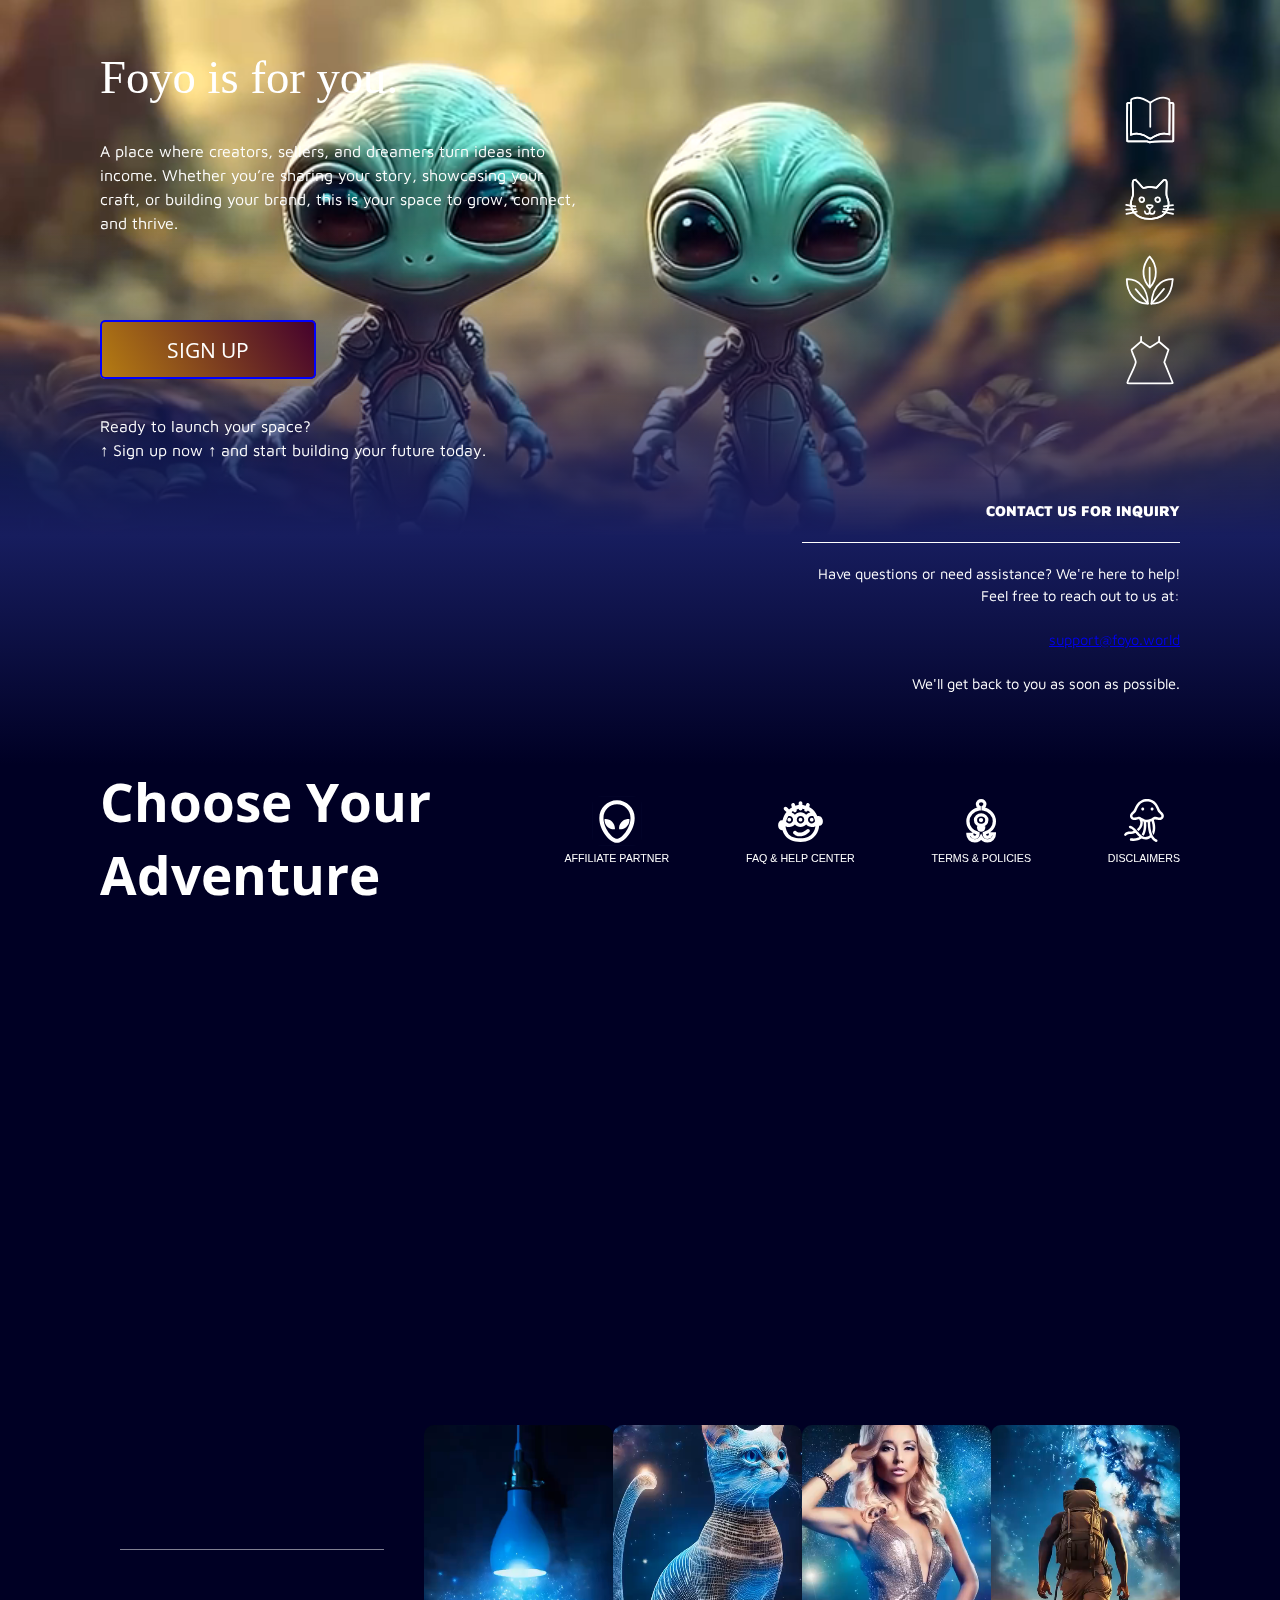
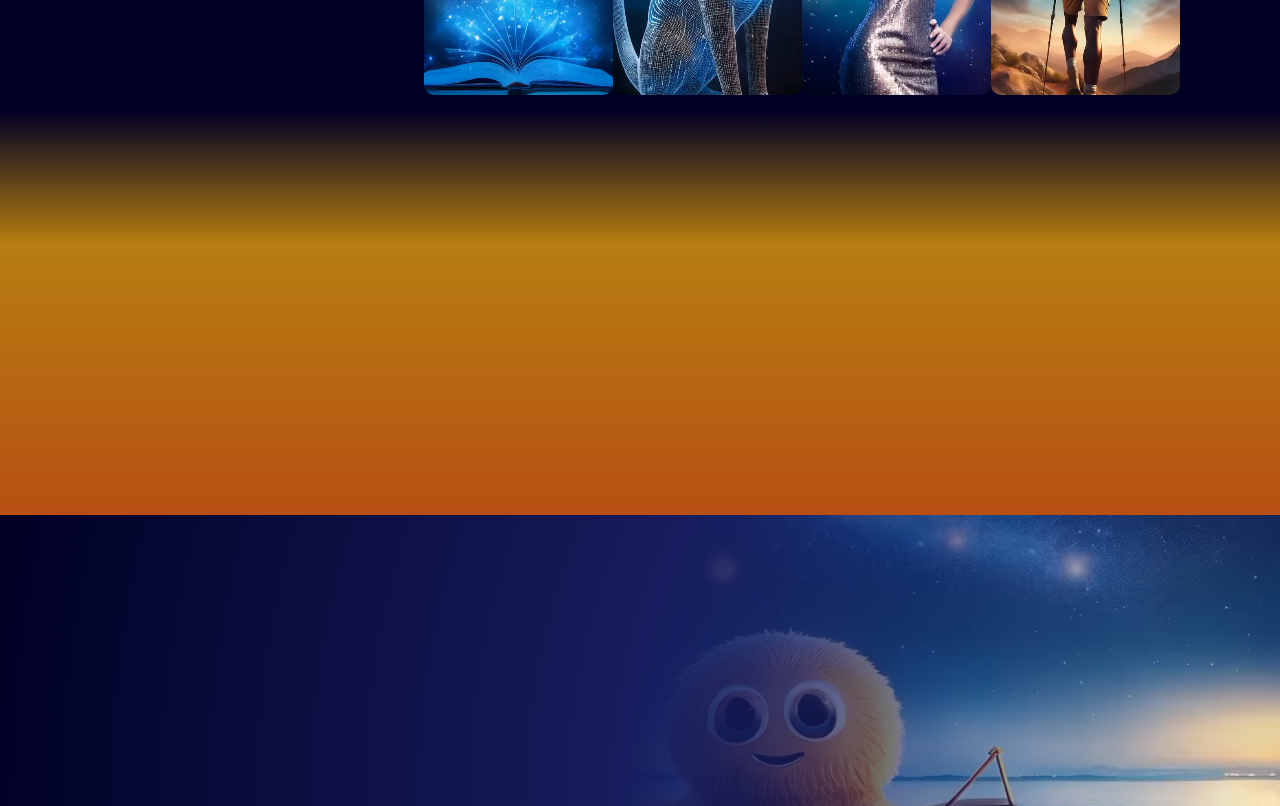
<file: index.html>
<!DOCTYPE html>
<html lang="en-US">
    <head>
        <meta charset="UTF-8">
        <meta name="viewport" content="width=device-width, initial-scale=1.0">
        <title>Foyo World - Empowering Entrepreneurs</title>
        <link rel="icon" type="image/x-icon" href="icons/favicon.ico">
        <meta name="description" content="Foyo World is a digital marketplace and creative ecosystem empowering entrepreneurs to turn ideas into income.">
        <meta name="keywords" content="Foyo, digital marketplace, entrepreneurs, creative ecosystem, affiliate program, niche marketplaces">
        <meta name="author" content="HERA">
        <meta property="og:title" content="Foyo World - Empowering Entrepreneurs">
        <meta property="og:description" content="A vibrant hub for creators, sellers, and dreamers to grow, connect, and thrive.">
        <meta property="og:image" content="media/default-preview.jpg">
        <meta property="og:url" content="https://foyo.world">
        <meta name="twitter:card" content="summary_large_image">
        <meta name="twitter:title" content="Foyo World - Empowering Entrepreneurs">
        <meta name="twitter:description" content="Join Foyo World to turn your ideas into income.">
        <meta name="twitter:image" content="media/default-preview.jpg">
<!-- styles -->
        <link rel="stylesheet" href="styles/index.css">
        <link rel="stylesheet" href="styles/index-small.css">
        <link rel="stylesheet" href="styles/index-medium.css">
        <link rel="stylesheet" href="styles/slide.css">
        <link rel="stylesheet" href="styles/footer.css">
        <link rel="stylesheet" href="styles/signup.css">
<!-- google fonts -->
        <link rel="preconnect" href="https://fonts.googleapis.com">
        <link rel="preconnect" href="https://fonts.gstatic.com" crossorigin>
        <link href="https://fonts.googleapis.com/css2?family=Arimo:ital,wght@0,400..700;1,400..700&family=Maven+Pro:wght@400..900&family=Open+Sans:ital,wght@0,300..800;1,300..800&family=Tinos:ital,wght@0,400;0,700;1,400;1,700&display=swap" rel="stylesheet">
    </head>
    <body>
        <div id="page-transition"></div> 
        <header class="section-1">
            <video class="header-video" autoplay muted loop playsinline preload="metadata">
                <source src="media/alliens.mp4" type="video/mp4">
                Your browser does not support the video tag.
            </video>
            <section class="brand">
                <h1><a href="index.html" class="page-link" target="_self"  rel="noopener noreferrer">foyo.world</a></h1>
                <h2>Foyo is for you.</h2>
                <p>A place where creators, sellers, and dreamers turn ideas into income. Whether you’re sharing your story, showcasing your craft, or building your brand, this is your space to grow, connect, and thrive.
                </p>
                <button class="signup" id="signup-button" aria-label="Sign up for Foyo World">
                    SIGN UP
                </button>
                <p>Ready to launch your space?
                <br><span id="bold">↑ Sign up now ↑</span> and start building your future today.
                </p>
            </section>
            <section class="social-ico">
                <a href="foyobook.html" class="page-link" target="_self" rel="noopener noreferrer"><img src="icons/book.svg" alt="foyobook" loading="lazy"></a>
                <a href="foyopet.html" class="page-link" target="_self" rel="noopener noreferrer"><img src="icons/pet.svg" alt="foyopet" loading="lazy"></a>
                <a href="foyowellness.html" class="page-link" target="_self" rel="noopener noreferrer"><img src="icons/wellness.svg" alt="foyowellness" loading="lazy"></a>
                <a href="foyostyle.html" class="page-link" target="_self" rel="noopener noreferrer"><img src="icons/style.svg" alt="style" loading="lazy"></a>
                <p class="contact">CONTACT US FOR INQUIRY</p>
                <p class="email-info">Have questions or need assistance? We're here to help! Feel free to reach out to us at:<br><br>
                <a href="mailto:support@foyo.world">support@foyo.world</a><br><br>
                We'll get back to you as soon as possible.
                </p>
            </section>
        </header>
        <main class="section-2">
            <section class="linksection">   
                <section class="links">
                    <h3>Choose Your<br>Adventure</h3>
                    <p>A vibrant digital hub where creativity meets commerce — empowering entrepreneurs to turn ideas into impact.</p>
                </section>
                <section class="sublinks">
                    <button class="accordion-trigger" data-content="AFFILIATE PARTNERS<br><br>
                        FOYOPET<br>
                        FoyoPet is a dedicated marketplace for pet enthusiasts, offering a curated selection of products designed to enhance the lives of pets and their owners. From toys and grooming tools to lifestyle accessories, FoyoPet provides high-quality essentials for every stage of pet care. As an affiliate partner, you can earn commissions by promoting these thoughtfully selected products.
                        <br><br>
                        Beyond the marketplace, FoyoPet features educational blogs, wellness tips, and heartfelt stories about the bond between pets and their owners. Join a community that values the joy and companionship pets bring to our lives.
                        <br><br>
                        FOYOBOOK<br>
                        FoyoBook is a digital platform for readers, writers, and literary advocates. It offers a space to discover books, share reviews, and support aspiring authors. The affiliate program allows you to earn income by promoting digital books, writing tools, and author resources.
                        <br><br>
                        The platform highlights diverse genres, self-publishing guides, and community-driven book reviews. Whether you're a reader or a writer, FoyoBook empowers you to connect with a passionate literary community.
                        <br><br>
                        FOYOSTYLE<br>
                        FoyoStyle is a hub for beauty, fashion, and self-expression. It connects creators and trendsetters with unique fashion vendors, clean beauty products, and personal care tools. As an affiliate partner, you can promote these products while inspiring confidence and individuality.
                        <br><br>
                        The FoyoStyle blog offers insights into sustainable beauty, fashion trends, and self-care practices. Whether you're a beauty influencer or a fashion enthusiast, FoyoStyle helps you turn your passion into a meaningful venture.
                        <br><br>
                        FOYOWELLNESS<br>
                        FoyoWellness is a comprehensive platform for holistic health and well-being. It offers tools and resources for physical fitness, mental clarity, and emotional resilience. Affiliates can promote high-quality wellness products and earn commissions while supporting a balanced lifestyle.
                        <br><br>
                        The platform features blogs on fitness routines, wellness journeys, and recovery tips. FoyoWellness fosters a community dedicated to intentional living and long-term vitality.
                    "><img src="icons/alien1.svg"  id="accordicon" alt="partner">AFFILIATE PARTNER
                    </button>
                    <button class="accordion-trigger" data-content="FAQ AND HELP CENTER<br><br>
                        GENERAL QUESTIONS<br>
                        What is Foyo.world?<br>
                        Foyo is a creator-powered ecosystem designed for niche marketplaces, affiliate links, lifestyle brands, and exclusive content subscriptions. It provides tools and resources for entrepreneurs and creators to monetize their passions.
                        <br><br>
                        Who is Foyo for?<br>
                        Foyo is for entrepreneurs, creators, digital sellers, writers, affiliates, and anyone looking to build a brand online.
                        <br><br>
                        Is Foyo free to use?<br>
                        Accessing Foyo is free, but certain features and tools may involve fees or revenue sharing.
                        <br><br>
                        VENDORS & CREATORS<br>
                        How do I become a Foyo Vendor?<br>
                        Complete the Vendor Sign-Up form to gain access to a customizable storefront or content page.
                        <br><br>
                        Can I sell both physical and digital products?<br>
                        Yes, Foyo supports both types of products, from ebooks to physical merchandise.
                        <br><br>
                        AFFILIATE PARTNERS<br>
                        How do I join the affiliate program?<br>
                        Apply through the Affiliate Partner Info page to receive custom links and marketing tools.
                        <br><br>
                        Where can I track my affiliate earnings?<br>
                        Use the affiliate dashboard to monitor clicks, conversions, and payouts.
                        <br><br>
                        SITE NAVIGATION<br>
                        What is the difference between FoyoBook, FoyoStyle, etc.?<br>
                        Each section represents a niche within the Foyo ecosystem:
                        <br>
                        - FoyoPet: Pet products and wellness<br>
                        - FoyoBook: Digital bookstore and author tools<br>
                        - FoyoStyle: Beauty and fashion<br>
                        - FoyoWellness: Health and fitness<br>
                        <br>
                        SECURITY & PRIVACY<br>
                        How is my data protected?<br>
                        Foyo uses standard encryption and adheres to strict privacy policies. Your data is never sold to third parties.
                        <br><br>
                        Can I delete my account or data?<br>
                        Yes, submit a request via Contact Support, and it will be processed within 3–5 business days.
                        <br><br>
                        NEED HELP?<br>
                        For technical issues, refer to the Troubleshooting Guides or submit a support ticket.
                        <br><br>
                        How fast is support response time?<br>
                        Support aims to respond within 24–48 hours on weekdays.
                        <br><br>
                        For further assistance, contact support@foyo.world.">
                        <img src="icons/alien2.svg"  id="accordicon" alt="faq">FAQ & HELP CENTER
                    </button>
                    <button class="accordion-trigger" data-content="TERMS & POLICIES<br><br>
                        Welcome to FOYO! By using our platform, you agree to comply with the following terms and policies:
                        <br><br>
                        1. ACCEPTANCE OF TERMS<br>
                        Users must be at least 18 years old or have legal guardian consent. By accessing FOYO, you accept these terms in full.
                        <br><br>
                        2. CONTENT USAGE<br>
                        All content is owned or licensed by FOYO and protected by intellectual property laws. Unauthorized use or redistribution is prohibited.
                        <br><br>
                        3. USER INTERACTION<br>
                        Users must engage respectfully and avoid harmful or misleading content. FOYO reserves the right to moderate or remove content that violates community standards.
                        <br><br>
                        4. AFFILIATE DISCLOSURE<br>
                        Some links on the platform are affiliate links, which may generate commissions for FOYO at no additional cost to users.
                        <br><br>
                        5. PRIVACY POLICY<br>
                        FOYO is committed to safeguarding user data. For details, refer to the Privacy Policy available on the platform.
                        <br><br>
                        6. CHANGES TO TERMS<br>
                        FOYO may update these terms without prior notice. Continued use of the platform implies acceptance of the updated terms.
                        <br><br>
                        For questions, contact support@foyo.world.">
                        <img src="icons/alien4.svg"  id="accordicon" alt="terms">TERMS & POLICIES
                    </button>
                    <button class="accordion-trigger" data-content="DISCLAIMER<br><br>
                        By accessing Foyo.world, you agree to the following disclaimers:
                        <br><br>
                        1. GENERAL INFORMATION<br>
                        Content on this platform is for informational and commercial purposes only. FOYO does not guarantee the accuracy or reliability of third-party content.
                        <br><br>
                        2. AFFILIATE DISCLOSURE<br>
                        Some content contains affiliate links, which may generate commissions for FOYO. FOYO is not responsible for external sites or products.
                        <br><br>
                        3. VENDOR & CREATOR CONTENT<br>
                        Vendors and creators are responsible for their own content. FOYO is not liable for inaccuracies or claims made by individual users.
                        <br><br>
                        4. NO PROFESSIONAL ADVICE<br>
                        Content on the platform is not a substitute for professional advice. Users should consult qualified professionals for specific needs.
                        <br><br>
                        5. LIMITATION OF LIABILITY<br>
                        FOYO is not liable for damages resulting from the use of the platform or reliance on its content.
                        <br><br>
                        6. EXTERNAL LINKS<br>
                        FOYO is not responsible for the content or availability of third-party websites linked on the platform.
                        <br><br>
                        For inquiries, contact support@foyo.world.">
                        <img src="icons/alien5.svg"  id="accordicon" alt="disclaimer">DISCLAIMERS
                    </button>
                </section>
            </section>
            <section class="slider">
                <div class="slider-text">
                    <h3 id="slider-title">Foyo World</h3>
                    <hr>
                    <p id="slider-description">Discover the best opportunities for creators and entrepreneurs.</p>
                    <a id="slider-link" href="index.html"  class="page-link" target="_self" rel="noopener noreferrer" class="learn-more-button" aria-label="Learn more about Foyo World">Learn More</a>
                </div>
                <div class="slider-videos">
                    <div class="video-item" data-title="FOYOBOOK" data-description="Explore FoyoBook — a space for readers and writers. Discover authors and learn how to publish and sell your books!" data-link="foyobook.html">
                        <video muted loop playsinline preload="metadata" loading="lazy" aria-label="FoyoBook video">
                            <source src="media/books.mp4" type="video/mp4">
                            Your browser does not support the video tag.
                        </video>
                    </div>
                    <div class="video-item active" data-title="FOYOPET" data-description="Discover FoyoPet — a heartfelt marketplace for pet lovers offering great handpicked products and opportunities." data-link="foyopet.html">
                        <video muted loop playsinline preload="metadata" loading="lazy" aria-label="FoyoPet video">
                            <source src="media/pets.mp4" type="video/mp4">
                            Your browser does not support the video tag.
                        </video>
                    </div>
                    <div class="video-item" data-title="FOYOSTYLE" data-description="Visit FoyoStyle — your destination for fashion and personal care tips with curated products and affiliate options." data-link="foyostyle.html">
                        <video muted loop playsinline preload="metadata" loading="lazy" aria-label="FoyoStyle video">
                            <source src="media/style.mp4" type="video/mp4">
                            Your browser does not support the video tag.
                        </video>
                    </div>
                    <div class="video-item" data-title="FOYOWELLNESS" data-description="Explore FoyoWellness — the right place for balanced living with fitness tools, wellness tips, and affiliate opportunities." data-link="foyowellness.html">
                        <video muted loop playsinline preload="metadata" loading="lazy" aria-label="FoyoWellness video">
                            <source src="media/wellness.mp4" type="video/mp4">
                            Your browser does not support the video tag.
                        </video>
                    </div>
                </div>
            </section>

        </main>
        <!-- Add overlay div for background -->
        <div id="overlay" class="hidden"></div>

        <!-- Ensure overlay is placed before the footer -->
        <footer class="section-3">
            <video class="footer-video" autoplay muted loop playsinline preload="metadata">
                <source src="media/monster.mp4" type="video/mp4">
                Your browser does not support the video tag.
            </video>

            <section class="footer-links">
                <div class="accordion-content">
                    <p id="accordion-text"></p>
                </div>
                <ul>
                    <li>
                        <button class="accordion" data-content="AFFILIATE PARTNERS<br><br>
                            FOYOPET<br>
                            FoyoPet is a dedicated marketplace for pet enthusiasts, offering a curated selection of products designed to enhance the lives of pets and their owners. From toys and grooming tools to lifestyle accessories, FoyoPet provides high-quality essentials for every stage of pet care. As an affiliate partner, you can earn commissions by promoting these thoughtfully selected products.
                            <br><br>
                            Beyond the marketplace, FoyoPet features educational blogs, wellness tips, and heartfelt stories about the bond between pets and their owners. Join a community that values the joy and companionship pets bring to our lives.
                            <br><br>
                            FOYOBOOK<br>
                            FoyoBook is a digital platform for readers, writers, and literary advocates. It offers a space to discover books, share reviews, and support aspiring authors. The affiliate program allows you to earn income by promoting digital books, writing tools, and author resources.
                            <br><br>
                            The platform highlights diverse genres, self-publishing guides, and community-driven book reviews. Whether you're a reader or a writer, FoyoBook empowers you to connect with a passionate literary community.
                            <br><br>
                            FOYOSTYLE<br>
                            FoyoStyle is a hub for beauty, fashion, and self-expression. It connects creators and trendsetters with unique fashion vendors, clean beauty products, and personal care tools. As an affiliate partner, you can promote these products while inspiring confidence and individuality.
                            <br><br>
                            The FoyoStyle blog offers insights into sustainable beauty, fashion trends, and self-care practices. Whether you're a beauty influencer or a fashion enthusiast, FoyoStyle helps you turn your passion into a meaningful venture.
                            <br><br>
                            FOYOWELLNESS<br>
                            FoyoWellness is a comprehensive platform for holistic health and well-being. It offers tools and resources for physical fitness, mental clarity, and emotional resilience. Affiliates can promote high-quality wellness products and earn commissions while supporting a balanced lifestyle.
                            <br><br>
                            The platform features blogs on fitness routines, wellness journeys, and recovery tips. FoyoWellness fosters a community dedicated to intentional living and long-term vitality.
                        ">
                            AFFILIATE PARTNER
                        </button>
                    </li>
                    <li>
                        <button class="accordion" data-content="FAQ AND HELP CENTER<br><br>
                        GENERAL QUESTIONS<br>
                        What is Foyo.world?<br>
                        Foyo is a creator-powered ecosystem designed for niche marketplaces, affiliate links, lifestyle brands, and exclusive content subscriptions. It provides tools and resources for entrepreneurs and creators to monetize their passions.
                        <br><br>
                        Who is Foyo for?<br>
                        Foyo is for entrepreneurs, creators, digital sellers, writers, affiliates, and anyone looking to build a brand online.
                        <br><br>
                        Is Foyo free to use?<br>
                        Accessing Foyo is free, but certain features and tools may involve fees or revenue sharing.
                        <br><br>
                        VENDORS & CREATORS<br>
                        How do I become a Foyo Vendor?<br>
                        Complete the Vendor Sign-Up form to gain access to a customizable storefront or content page.
                        <br><br>
                        Can I sell both physical and digital products?<br>
                        Yes, Foyo supports both types of products, from ebooks to physical merchandise.
                        <br><br>
                        AFFILIATE PARTNERS<br>
                        How do I join the affiliate program?<br>
                        Apply through the Affiliate Partner Info page to receive custom links and marketing tools.
                        <br><br>
                        Where can I track my affiliate earnings?<br>
                        Use the affiliate dashboard to monitor clicks, conversions, and payouts.
                        <br><br>
                        SITE NAVIGATION<br>
                        What is the difference between FoyoBook, FoyoStyle, etc.?<br>
                        Each section represents a niche within the Foyo ecosystem:
                        <br>
                        - FoyoPet: Pet products and wellness<br>
                        - FoyoBook: Digital bookstore and author tools<br>
                        - FoyoStyle: Beauty and fashion<br>
                        - FoyoWellness: Health and fitness<br>
                        <br>
                        SECURITY & PRIVACY<br>
                        How is my data protected?<br>
                        Foyo uses standard encryption and adheres to strict privacy policies. Your data is never sold to third parties.
                        <br><br>
                        Can I delete my account or data?<br>
                        Yes, submit a request via Contact Support, and it will be processed within 3–5 business days.
                        <br><br>
                        NEED HELP?<br>
                        For technical issues, refer to the Troubleshooting Guides or submit a support ticket.
                        <br><br>
                        How fast is support response time?<br>
                        Support aims to respond within 24–48 hours on weekdays.
                        <br><br>
                        For further assistance, contact support@foyo.world.
                        ">
                            FAQ & HELP CENTER
                        </button>
                    </li>
                    <li>
                        <button class="accordion" data-content="TERMS & POLICIES<br><br>
                        Welcome to FOYO! By using our platform, you agree to comply with the following terms and policies:
                        <br><br>
                        1. ACCEPTANCE OF TERMS<br>
                        Users must be at least 18 years old or have legal guardian consent. By accessing FOYO, you accept these terms in full.
                        <br><br>
                        2. CONTENT USAGE<br>
                        All content is owned or licensed by FOYO and protected by intellectual property laws. Unauthorized use or redistribution is prohibited.
                        <br><br>
                        3. USER INTERACTION<br>
                        Users must engage respectfully and avoid harmful or misleading content. FOYO reserves the right to moderate or remove content that violates community standards.
                        <br><br>
                        4. AFFILIATE DISCLOSURE<br>
                        Some links on the platform are affiliate links, which may generate commissions for FOYO at no additional cost to users.
                        <br><br>
                        5. PRIVACY POLICY<br>
                        FOYO is committed to safeguarding user data. For details, refer to the Privacy Policy available on the platform.
                        <br><br>
                        6. CHANGES TO TERMS<br>
                        FOYO may update these terms without prior notice. Continued use of the platform implies acceptance of the updated terms.
                        <br><br>
                        For questions, contact support@foyo.world.
                        ">
                            TERMS & POLICIES
                        </button>
                    </li>
                    <li>
                        <button class="accordion" data-content="DISCLAIMER<br><br>
                        By accessing Foyo.world, you agree to the following disclaimers:
                        <br><br>
                        1. GENERAL INFORMATION<br>
                        Content on this platform is for informational and commercial purposes only. FOYO does not guarantee the accuracy or reliability of third-party content.
                        <br><br>
                        2. AFFILIATE DISCLOSURE<br>
                        Some content contains affiliate links, which may generate commissions for FOYO. FOYO is not responsible for external sites or products.
                        <br><br>
                        3. VENDOR & CREATOR CONTENT<br>
                        Vendors and creators are responsible for their own content. FOYO is not liable for inaccuracies or claims made by individual users.
                        <br><br>
                        4. NO PROFESSIONAL ADVICE<br>
                        Content on the platform is not a substitute for professional advice. Users should consult qualified professionals for specific needs.
                        <br><br>
                        5. LIMITATION OF LIABILITY<br>
                        FOYO is not liable for damages resulting from the use of the platform or reliance on its content.
                        <br><br>
                        6. EXTERNAL LINKS<br>
                        FOYO is not responsible for the content or availability of third-party websites linked on the platform.
                        <br><br>
                        For inquiries, contact support@foyo.world.
                        ">
                            DISCLAIMERS
                        </button>
                    </li>
                </ul>
            </section>
            <section class="brand-footer">
                <h1><a href="index.html" class="page-link" target="_self"  rel="noopener noreferrer">foyo.world</a></h1>
                <p>COPYRIGHT &copy;<span id="currentyear"></span> FOYO WORLD</p>
            </section>
            <div id="signup-dialog" class="dialog hidden">
                <button id="close-dialog">X</button>
                <form
                    action="https://formspree.io/f/mgvkydww" method="POST" id="signup-form">
                    <h2>Sign Up</h2>
                    <label for="first-name">First Name:</label>
                    <input type="text" id="first-name" name="first-name" required>
                    <label for="last-name">Last Name:</label>
                    <input type="text" id="last-name" name="last-name" required>
                    <label for="email">Email Address:</label>
                    <input type="email" id="email" name="email" required>
                    <button type="submit">Submit</button>
                </form>
                <div id="thank-you-message" class="hidden">
                    <p>Thank you for signing up!</p>
                </div>
            </div>
        </footer>
        <script type="application/ld+json">
        {
            "@context": "https://schema.org",
            "@type": "Organization",
            "name": "Foyo World",
            "url": "https://foyo.world",
            "logo": "icons/favicon.ico",
            "sameAs": [
                "https://www.facebook.com/foyoworld",
                "https://www.twitter.com/foyoworld",
                "https://www.instagram.com/foyoworld"
            ],
            "description": "Foyo World is a digital marketplace empowering entrepreneurs to turn ideas into income."
        }
        </script>
        <script src="scripts/index.js" defer></script>
        <script src="scripts/slider.js" defer></script>
        <script src="scripts/footer.js" defer></script>
        <script src="scripts/lazyload.js" defer></script>
        <script src="scripts/signup.js" defer></script>
        <script src="scripts/cursor.js" defer></script>
    </body>
</html>
</file>
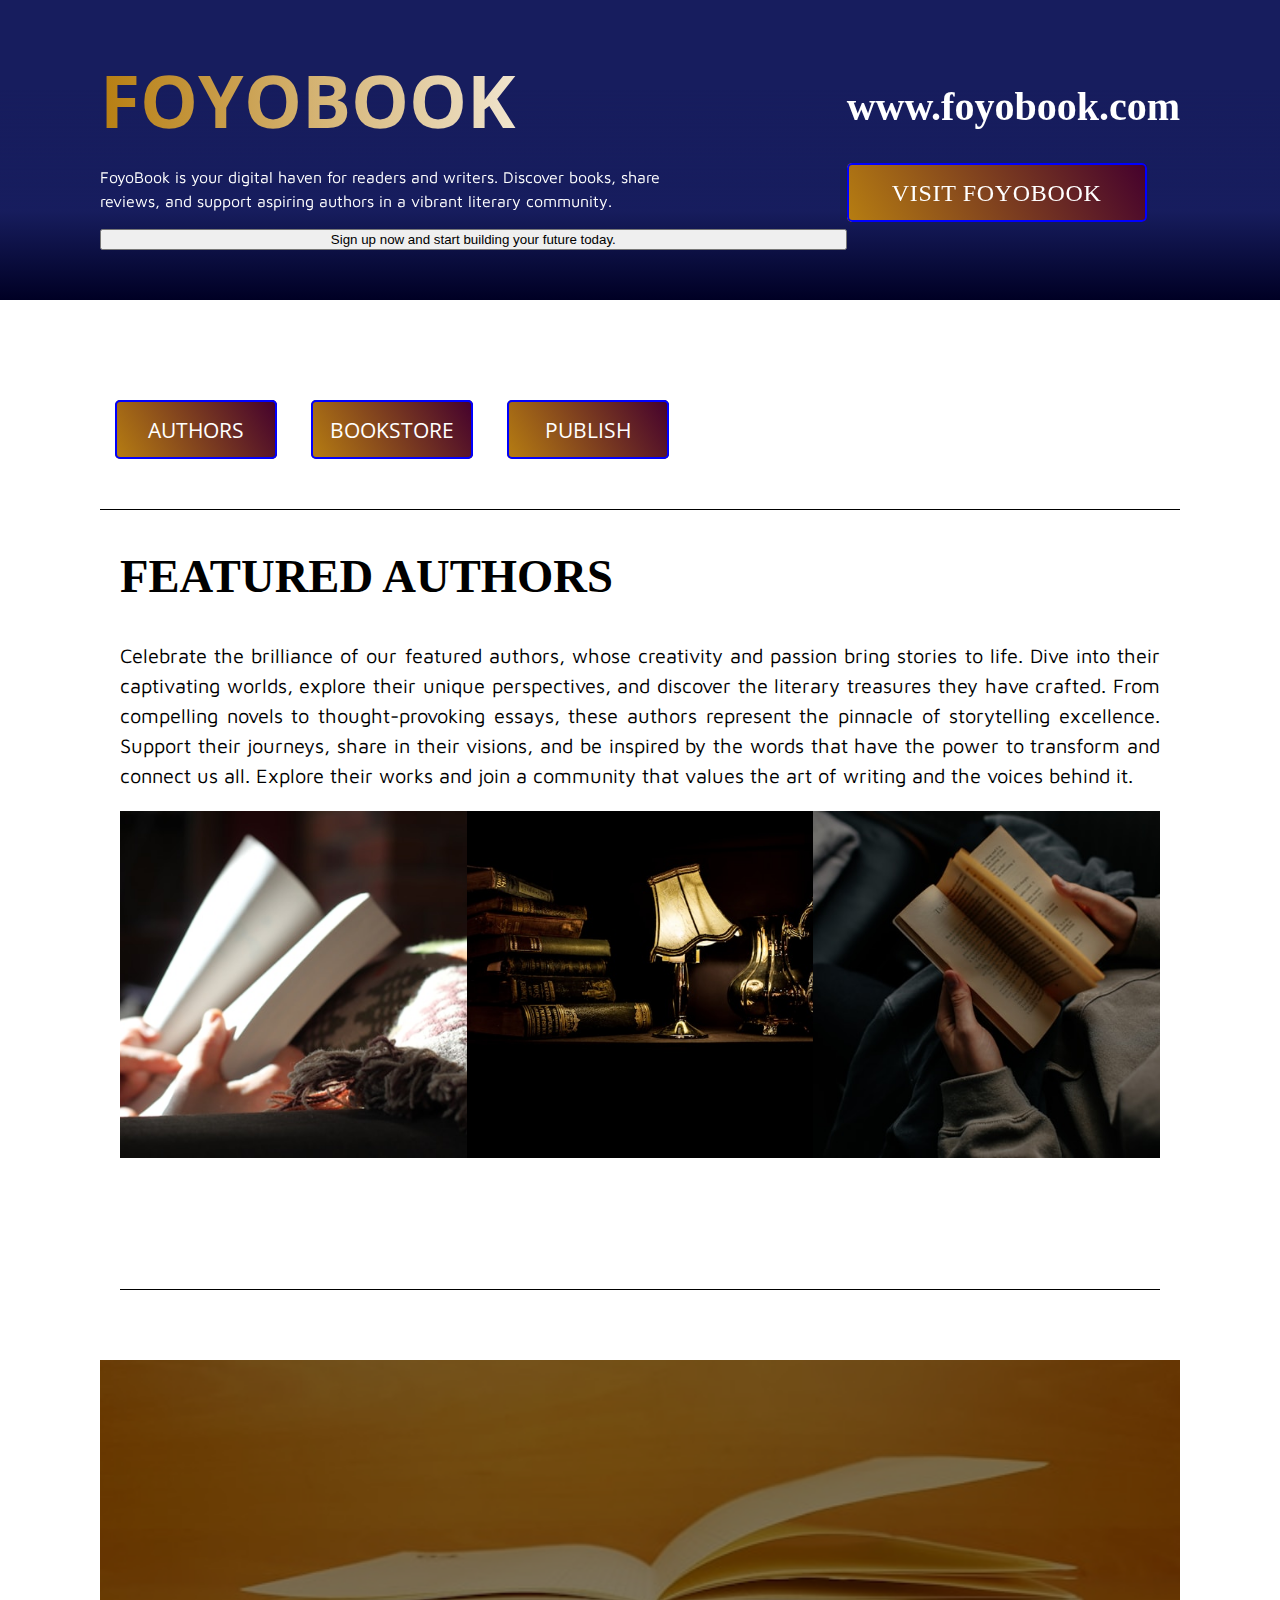
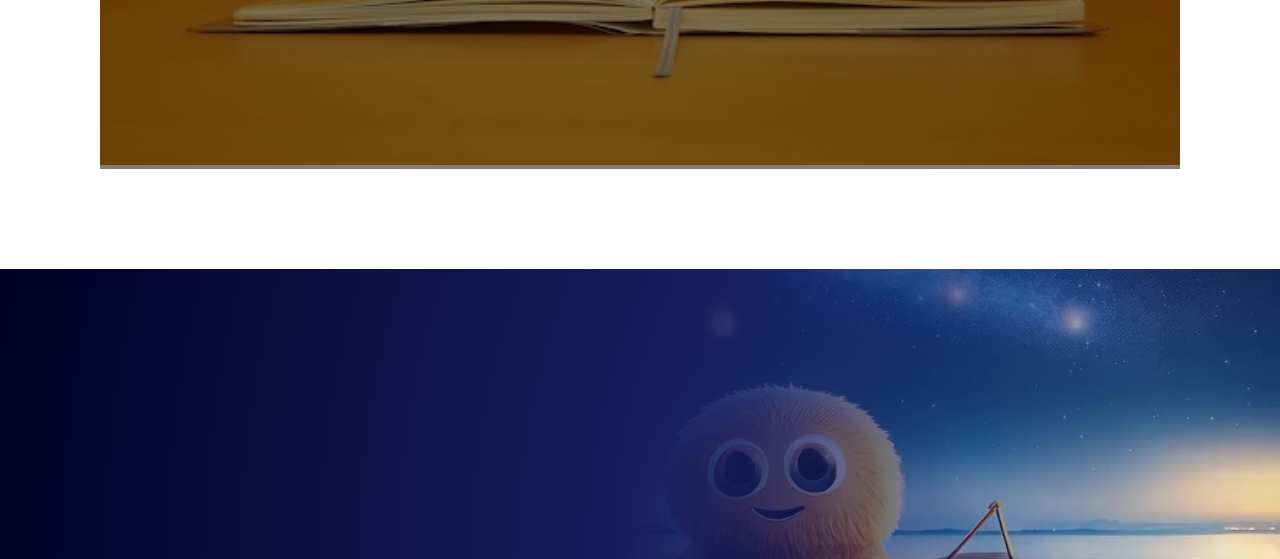
<file: foyobook.html>
<!DOCTYPE html>
<html lang="en-US">
    <head>
        <meta charset="UTF-8">
        <meta name="viewport" content="width=device-width, initial-scale=1.0">
        <title>FoyoBook - A Digital Haven for Readers and Writers</title>
        <link rel="icon" type="image/x-icon" href="icons/favicon.ico">
        <meta name="description" content="FoyoBook is your digital haven for readers and writers. Discover books, share reviews, and support aspiring authors in a vibrant literary community.">
        <meta name="keywords" content="FoyoBook, books, authors, readers, writers, digital bookstore, publishing, literary community, book reviews">
        <meta name="author" content="HERA">
        <meta property="og:title" content="FoyoBook - A Digital Haven for Readers and Writers">
        <meta property="og:description" content="Discover books, share reviews, and support aspiring authors in a vibrant literary community.">
        <meta property="og:image" content="media/bookhero.jpg">
        <meta property="og:url" content="https://foyo.world/foyobook.html">
        <meta name="twitter:card" content="summary_large_image">
        <meta name="twitter:title" content="FoyoBook - A Digital Haven for Readers and Writers">
        <meta name="twitter:description" content="Explore FoyoBook for books, reviews, and a vibrant literary community.">
        <meta name="twitter:image" content="media/default-preview.jpg">
        <!-- styles -->
        <link rel="stylesheet" href="styles/index.css">
        <link rel="stylesheet" href="styles/index-small.css">
        <link rel="stylesheet" href="styles/index-medium.css">
        <link rel="stylesheet" href="styles/footer.css">
        <link rel="stylesheet" href="styles/foyosubdomain.css">
        <link rel="stylesheet" href="styles/foyosubdomain-small.css">
        <link rel="stylesheet" href="styles/foyosubdomain-medium.css">
        <link rel="stylesheet" href="styles/signup.css">
        <!-- google fonts -->
        <link rel="preconnect" href="https://fonts.googleapis.com">
        <link rel="preconnect" href="https://fonts.gstatic.com" crossorigin>
        <link href="https://fonts.googleapis.com/css2?family=Arimo:ital,wght@0,400..700;1,400..700&family=Maven+Pro:wght@400..900&family=Open+Sans:ital,wght@0,300..800;1,300..800&family=Tinos:ital,wght@0,400;0,700;1,400;1,700&display=swap" rel="stylesheet">
        <script type="application/ld+json">
        {
            "@context": "https://schema.org",
            "@type": "WebPage",
            "name": "FoyoBook - A Digital Haven for Readers and Writers",
            "url": "https://foyo.world/foyobook.html",
            "description": "FoyoBook is your digital haven for readers and writers. Discover books, share reviews, and support aspiring authors in a vibrant literary community.",
            "publisher": {
                "@type": "Organization",
                "name": "Foyo World",
                "logo": {
                    "@type": "ImageObject",
                    "url": "icons/favicon.ico"
                }
            },
            "image": "media/bookhero.jpg"
        }
        </script>
    </head>
    <body>
        <div id="page-transition"></div>
        <header class="section-header">
            <!-- <video class="header-video" autoplay muted loop playsinline preload="metadata">
                <source src="media/ai.mp4" type="video/mp4">
                Your browser does not support the video tag.
            </video> -->
            <section class="subdomain">
                <h1><a href="index.html" class="page-link" target="_self" rel="noopener noreferrer">FOYOBOOK</a></h1>
                <p>FoyoBook is your digital haven for readers and writers. Discover books, share reviews, and support aspiring authors in a vibrant literary community.</p>
                <button class="subpagesignup" id="signup-button"><span id="bold">Sign up now</span> and start building your future today.</button>
            </section>
            <section class="domain">
                <a href="index.html" class="page-link" target="_self" rel="noopener noreferrer">
                    <h2>www.foyobook.com</h2>
                </a>
                <button class="know-more"><a href="index.html" class="page-link" target="_self" rel="noopener noreferrer">VISIT FOYOBOOK</a></button>
            </section>
        </header>
        <main>
            <section class="topics">
                <button class="topic" id="topic1">AUTHORS</button>
                <button class="topic" id="topic2">BOOKSTORE</button>
                <button class="topic" id="topic3">PUBLISH</button>
            </section>

            <section id="section-topic1" class="topic-section active">
                <h2>FEATURED AUTHORS</h2>
                <p>Celebrate the brilliance of our featured authors, whose creativity and passion bring stories to life. Dive into their captivating worlds, explore their unique perspectives, and discover the literary treasures they have crafted. From compelling novels to thought-provoking essays, these authors represent the pinnacle of storytelling excellence. Support their journeys, share in their visions, and be inspired by the words that have the power to transform and connect us all. Explore their works and join a community that values the art of writing and the voices behind it.</p>
                <p class="scrollmobile">Scroll and Click</p>
                <div class="slider thumbnails">
                    <div class="thumbnail" data-title="Poets" data-description="Poets have the extraordinary ability to weave emotions, thoughts, and imagery into words that resonate deeply with the human soul. Their works inspire, heal, and connect us through the beauty of language and the power of expression.">
                        <img src="images/book1.jpg" alt="Poets">
                    </div>
                    <div class="thumbnail" data-title="Novelists" data-description="Novelists have the remarkable ability to craft entire worlds and characters that resonate deeply with readers. Their stories inspire, entertain, and provoke thought, leaving a lasting impact on the literary landscape.">
                        <img src="images/book3.jpg" alt="Novelists">
                    </div>
                    <div class="thumbnail" data-title="Fiction Writers" data-description="Fiction writers are the architects of imagination, crafting stories that transport readers to new worlds and evoke a spectrum of emotions. Their creativity and storytelling skills inspire and connect us all.">
                        <img src="images/book2.jpg" alt="Fiction Writers">
                    </div>
                </div>
                <div class="thumbnail-info">
                    <h3 id="thumbnail-title"></h3>
                    <p id="thumbnail-description"></p>
                </div>
            </section>
            <section id="section-topic2" class="topic-section hidden">
                <h2>DIGITAL BOOKSTORE</h2>
                <p>A growing catalog of eBooks and audiobooks across genres—from fiction to self-help, available for instant download. Explore a diverse collection that caters to every reader's taste, offering convenience and accessibility at your fingertips. Whether you're seeking inspiration, entertainment, or knowledge, our digital bookstore is your gateway to a world of literary treasures. Start your journey today and immerse yourself in the stories and insights that await.</p>
                <div class="slider hover-slider">
                    <button class="slider-btn left">&lt;</button>
                    <div class="slider-images">
                        <div class="slider-image">
                            <img src="images/shelf.jpg" alt="book shelves">
                            <div class="image-overlay">
                                <h3>FOYOBOOK</h3>
                                <p>Discover more about pets, books, and a vibrant community at FoyoBook. Join us today and explore a world of creativity, connection, and inspiration!</p>
                            </div>
                        </div>

                    </div>
                    <button class="slider-btn right">&gt;</button>
                </div>
            </section>

            <section id="section-topic3" class="topic-section hidden">
                <h2>BEGIN WRITING</h2>
                <p>Explore our comprehensive resources and tools designed for aspiring authors. From self-publishing guides to formatting tips, we provide the support you need to bring your stories to life. Learn how to navigate the publishing process, create professional-quality manuscripts, and effectively market your work. Join the FoyoBooks platform to showcase your creations, connect with readers, and turn your passion for writing into a thriving career.</p>
                <ul>
                    <li><a href="index.html" class="page-link" target="_self" rel="noopener noreferrer">Affiliates</a></li>
                    <li><a href="index.html" class="page-link" target="_self" rel="noopener noreferrer">Blog</a></li>
                    <li><a href="index.html" class="page-link" target="_self" rel="noopener noreferrer">Reviews</a></li>
                    <li><a href="index.html" class="page-link" target="_self" rel="noopener noreferrer">Recommendations</a></li>
                    <li><a href="index.html" class="page-link" target="_self" rel="noopener noreferrer">Community</a></li>
                </ul>
            </section>
            <section class="hero">
                <div class="hero-container">
                    <img src="images/bookhero.jpg" alt="Hero Image" class="hero-image">
                    <div class="hero-overlay">
                        <h2>WRITE AND PUBLISH BOOKS</h2>
                        <p>A haven for book lovers and writers to explore, create, and connect. Share stories, foster creativity, and join a vibrant literary community.</p>
                    </div>
                </div>
            </section>
        </main>
        <div id="overlay" class="hidden"></div>
        <footer class="section-3">
            <video class="footer-video" autoplay muted loop playsinline preload="metadata" class="optimized-video">
                <source src="media/monster.mp4" type="video/mp4">
                Your browser does not support the video tag.
            </video>

            <section class="footer-links">
                <div class="accordion-content">
                    <p id="accordion-text"></p>
                </div>
                <ul>
                    <li>
                        <button class="accordion" data-content="AFFILIATE PARTNERS<br><br>
                            FOYOPET<br>
                            FoyoPet is a dedicated marketplace for pet enthusiasts, offering a curated selection of products designed to enhance the lives of pets and their owners. From toys and grooming tools to lifestyle accessories, FoyoPet provides high-quality essentials for every stage of pet care. As an affiliate partner, you can earn commissions by promoting these thoughtfully selected products.
                            <br><br>
                            Beyond the marketplace, FoyoPet features educational blogs, wellness tips, and heartfelt stories about the bond between pets and their owners. Join a community that values the joy and companionship pets bring to our lives.
                            <br><br>
                            FOYOBOOK<br>
                            FoyoBook is a digital platform for readers, writers, and literary advocates. It offers a space to discover books, share reviews, and support aspiring authors. The affiliate program allows you to earn income by promoting digital books, writing tools, and author resources.
                            <br><br>
                            The platform highlights diverse genres, self-publishing guides, and community-driven book reviews. Whether you're a reader or a writer, FoyoBook empowers you to connect with a passionate literary community.
                            <br><br>
                            FOYOSTYLE<br>
                            FoyoStyle is a hub for beauty, fashion, and self-expression. It connects creators and trendsetters with unique fashion vendors, clean beauty products, and personal care tools. As an affiliate partner, you can promote these products while inspiring confidence and individuality.
                            <br><br>
                            The FoyoStyle blog offers insights into sustainable beauty, fashion trends, and self-care practices. Whether you're a beauty influencer or a fashion enthusiast, FoyoStyle helps you turn your passion into a meaningful venture.
                            <br><br>
                            FOYOWELLNESS<br>
                            FoyoWellness is a comprehensive platform for holistic health and well-being. It offers tools and resources for physical fitness, mental clarity, and emotional resilience. Affiliates can promote high-quality wellness products and earn commissions while supporting a balanced lifestyle.
                            <br><br>
                            The platform features blogs on fitness routines, wellness journeys, and recovery tips. FoyoWellness fosters a community dedicated to intentional living and long-term vitality.
                        ">
                            AFFILIATE PARTNER
                        </button>
                    </li>
                    <li>
                        <button class="accordion" data-content="FAQ AND HELP CENTER<br><br>
                        GENERAL QUESTIONS<br>
                        What is Foyo.world?<br>
                        Foyo is a creator-powered ecosystem designed for niche marketplaces, affiliate links, lifestyle brands, and exclusive content subscriptions. It provides tools and resources for entrepreneurs and creators to monetize their passions.
                        <br><br>
                        Who is Foyo for?<br>
                        Foyo is for entrepreneurs, creators, digital sellers, writers, affiliates, and anyone looking to build a brand online.
                        <br><br>
                        Is Foyo free to use?<br>
                        Accessing Foyo is free, but certain features and tools may involve fees or revenue sharing.
                        <br><br>
                        VENDORS & CREATORS<br>
                        How do I become a Foyo Vendor?<br>
                        Complete the Vendor Sign-Up form to gain access to a customizable storefront or content page.
                        <br><br>
                        Can I sell both physical and digital products?<br>
                        Yes, Foyo supports both types of products, from ebooks to physical merchandise.
                        <br><br>
                        AFFILIATE PARTNERS<br>
                        How do I join the affiliate program?<br>
                        Apply through the Affiliate Partner Info page to receive custom links and marketing tools.
                        <br><br>
                        Where can I track my affiliate earnings?<br>
                        Use the affiliate dashboard to monitor clicks, conversions, and payouts.
                        <br><br>
                        SITE NAVIGATION<br>
                        What is the difference between FoyoBook, FoyoStyle, etc.?<br>
                        Each section represents a niche within the Foyo ecosystem:
                        <br>
                        - FoyoPet: Pet products and wellness<br>
                        - FoyoBook: Digital bookstore and author tools<br>
                        - FoyoStyle: Beauty and fashion<br>
                        - FoyoWellness: Health and fitness<br>
                        <br>
                        SECURITY & PRIVACY<br>
                        How is my data protected?<br>
                        Foyo uses standard encryption and adheres to strict privacy policies. Your data is never sold to third parties.
                        <br><br>
                        Can I delete my account or data?<br>
                        Yes, submit a request via Contact Support, and it will be processed within 3–5 business days.
                        <br><br>
                        NEED HELP?<br>
                        For technical issues, refer to the Troubleshooting Guides or submit a support ticket.
                        <br><br>
                        How fast is support response time?<br>
                        Support aims to respond within 24–48 hours on weekdays.
                        <br><br>
                        For further assistance, contact support@foyo.world.
                        ">
                            FAQ & HELP CENTER
                        </button>
                    </li>
                    <li>
                        <button class="accordion" data-content="TERMS & POLICIES<br><br>
                        Welcome to FOYO! By using our platform, you agree to comply with the following terms and policies:
                        <br><br>
                        1. ACCEPTANCE OF TERMS<br>
                        Users must be at least 18 years old or have legal guardian consent. By accessing FOYO, you accept these terms in full.
                        <br><br>
                        2. CONTENT USAGE<br>
                        All content is owned or licensed by FOYO and protected by intellectual property laws. Unauthorized use or redistribution is prohibited.
                        <br><br>
                        3. USER INTERACTION<br>
                        Users must engage respectfully and avoid harmful or misleading content. FOYO reserves the right to moderate or remove content that violates community standards.
                        <br><br>
                        4. AFFILIATE DISCLOSURE<br>
                        Some links on the platform are affiliate links, which may generate commissions for FOYO at no additional cost to users.
                        <br><br>
                        5. PRIVACY POLICY<br>
                        FOYO is committed to safeguarding user data. For details, refer to the Privacy Policy available on the platform.
                        <br><br>
                        6. CHANGES TO TERMS<br>
                        FOYO may update these terms without prior notice. Continued use of the platform implies acceptance of the updated terms.
                        <br><br>
                        For questions, contact support@foyo.world.
                        ">
                            TERMS & POLICIES
                        </button>
                    </li>
                    <li>
                        <button class="accordion" data-content="DISCLAIMER<br><br>
                        By accessing Foyo.world, you agree to the following disclaimers:
                        <br><br>
                        1. GENERAL INFORMATION<br>
                        Content on this platform is for informational and commercial purposes only. FOYO does not guarantee the accuracy or reliability of third-party content.
                        <br><br>
                        2. AFFILIATE DISCLOSURE<br>
                        Some content contains affiliate links, which may generate commissions for FOYO. FOYO is not responsible for external sites or products.
                        <br><br>
                        3. VENDOR & CREATOR CONTENT<br>
                        Vendors and creators are responsible for their own content. FOYO is not liable for inaccuracies or claims made by individual users.
                        <br><br>
                        4. NO PROFESSIONAL ADVICE<br>
                        Content on the platform is not a substitute for professional advice. Users should consult qualified professionals for specific needs.
                        <br><br>
                        5. LIMITATION OF LIABILITY<br>
                        FOYO is not liable for damages resulting from the use of the platform or reliance on its content.
                        <br><br>
                        6. EXTERNAL LINKS<br>
                        FOYO is not responsible for the content or availability of third-party websites linked on the platform.
                        <br><br>
                        For inquiries, contact support@foyo.world.
                        ">
                            DISCLAIMERS
                        </button>
                    </li>
                </ul>
            </section>
            <section class="brand-footer">
                <h1><a href="index.html" class="page-link" target="_self" rel="noopener noreferrer">foyo.world</a></h1>
                <p>COPYRIGHT &copy;<span id="currentyear"></span> FOYO WORLD</p>
            </section>
            <div id="signup-dialog" class="dialog hidden">
                <button id="close-dialog">X</button>
                <form
                    action="https://formspree.io/f/mgvkydww" method="POST" id="signup-form">
                    <h2>Sign Up</h2>
                    <label for="first-name">First Name:</label>
                    <input type="text" id="first-name" name="first-name" required>
                    <label for="last-name">Last Name:</label>
                    <input type="text" id="last-name" name="last-name" required>
                    <label for="email">Email Address:</label>
                    <input type="email" id="email" name="email" required>
                    <button type="submit">Submit</button>
                </form>
                <div id="thank-you-message" class="hidden">
                    <p>Thank you for signing up!</p>
                </div>
            </div>
        </footer>
        <script src="scripts/index.js" defer></script>
        <script src="scripts/slider.js" defer></script>
        <script src="scripts/footer.js" defer></script>
        <script src="scripts/foyosubdomain.js" defer></script>
        <script src="scripts/cursor.js" defer></script>
        <script src="scripts/signup.js" defer></script>
    </body>
</html>
</file>
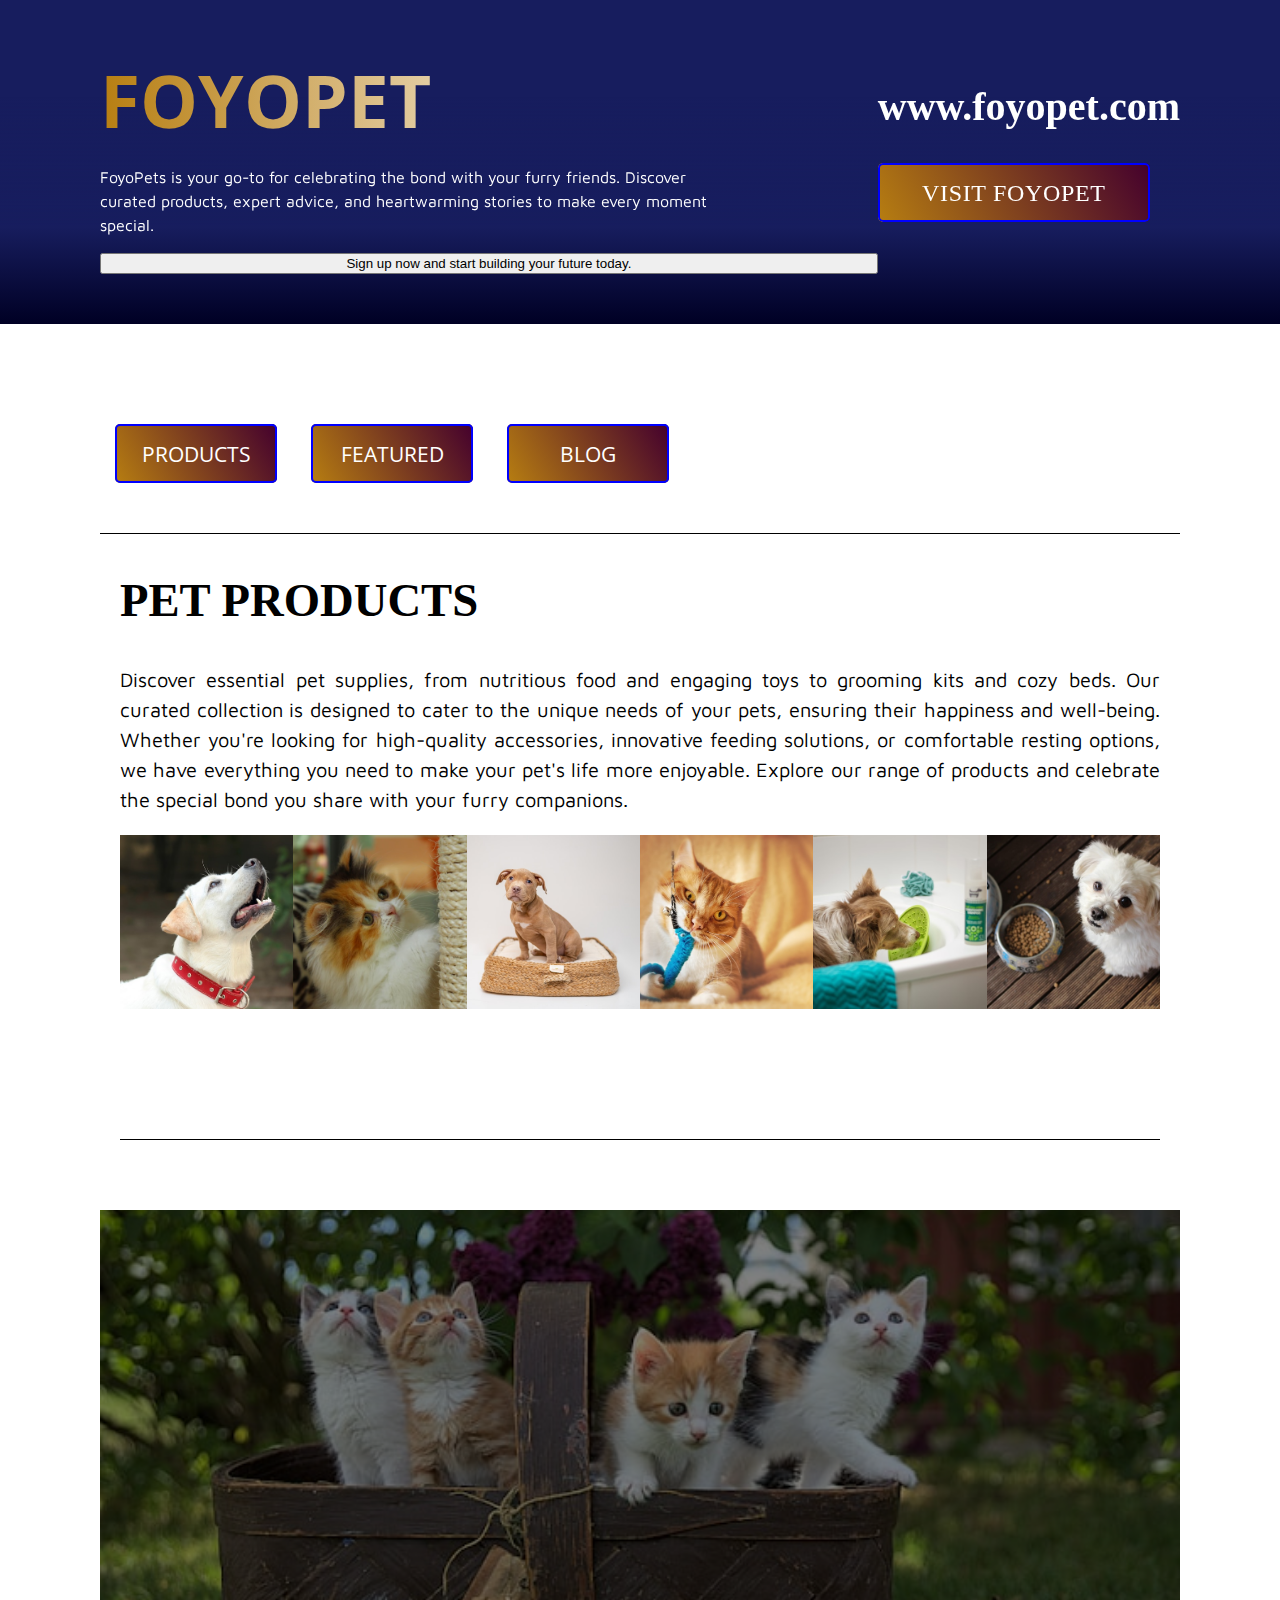
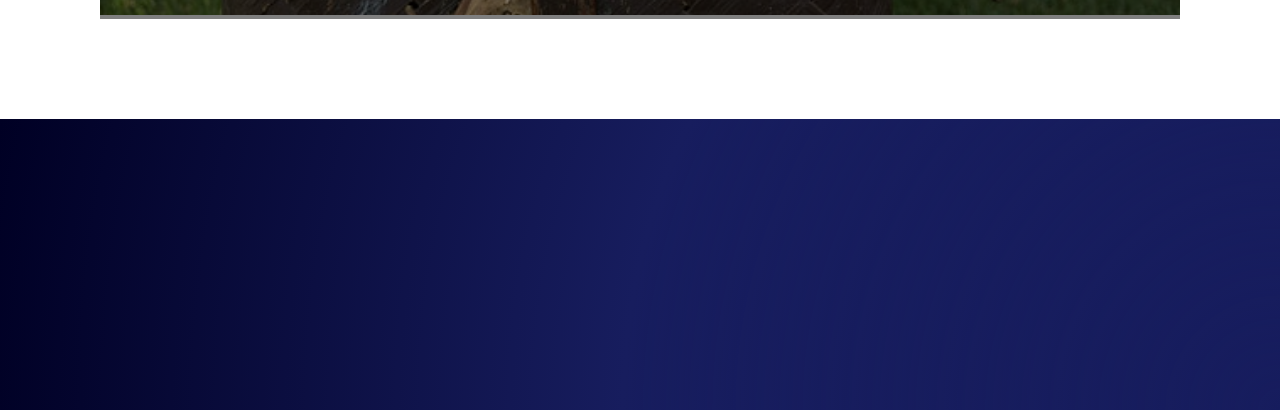
<file: foyopet.html>
<!DOCTYPE html>
<html lang="en-US">
    <head>
        <meta charset="UTF-8">
        <meta name="viewport" content="width=device-width, initial-scale=1.0">
        <title>FoyoPet - Celebrate the Bond with Your Furry Friends</title>
        <link rel="icon" type="image/x-icon" href="icons/favicon.ico"> <!-- Fixed favicon path -->
        <meta name="description" content="FoyoPets is your go-to for celebrating the bond with your furry friends. Discover curated products, expert advice, and heartwarming stories to make every moment special.">
        <meta name="keywords" content="FoyoPet, pet products, pet care, pet wellness, pet toys, pet grooming, pet accessories, pet stories">
        <meta name="author" content="HERA">
        <meta property="og:title" content="FoyoPet - Celebrate the Bond with Your Furry Friends">
        <meta property="og:description" content="Discover curated products, expert advice, and heartwarming stories to make every moment special with your pets.">
        <meta property="og:image" content="media/kittens.jpg">
        <meta property="og:url" content="https://foyo.world/foyopet.html">
        <meta name="twitter:card" content="summary_large_image">
        <meta name="twitter:title" content="FoyoPet - Celebrate the Bond with Your Furry Friends">
        <meta name="twitter:description" content="Explore FoyoPet for curated pet products, expert advice, and heartwarming stories.">
        <meta name="twitter:image" content="media/default-preview.jpg">
<!-- styles -->
        <link rel="stylesheet" href="styles/index.css">
        <link rel="stylesheet" href="styles/index-small.css">
        <link rel="stylesheet" href="styles/index-medium.css">
        <link rel="stylesheet" href="styles/footer.css">
        <link rel="stylesheet" href="styles/foyosubdomain.css">
        <link rel="stylesheet" href="styles/foyosubdomain-small.css">
        <link rel="stylesheet" href="styles/foyosubdomain-medium.css">
        <link rel="stylesheet" href="styles/signup.css">        
<!-- google fonts -->
        <link rel="preconnect" href="https://fonts.googleapis.com">
        <link rel="preconnect" href="https://fonts.gstatic.com" crossorigin>
        <link href="https://fonts.googleapis.com/css2?family=Arimo:ital,wght@0,400..700;1,400..700&family=Maven+Pro:wght@400..900&family=Open+Sans:ital,wght@0,300..800;1,300..800&family=Tinos:ital,wght@0,400;0,700;1,400;1,700&display=swap" rel="stylesheet">
        <script type="application/ld+json">
        {
            "@context": "https://schema.org",
            "@type": "WebPage",
            "name": "FoyoPet - Celebrate the Bond with Your Furry Friends",
            "url": "https://foyo.world/foyopet.html",
            "description": "FoyoPets is your go-to for celebrating the bond with your furry friends. Discover curated products, expert advice, and heartwarming stories to make every moment special.",
            "publisher": {
                "@type": "Organization",
                "name": "Foyo World",
                "logo": {
                    "@type": "ImageObject",
                    "url": "icons/favicon.ico"
                }
            },
            "image": "media/kittens.jpg"
        }
        </script>
    </head>
    <body>
        <div id="page-transition"></div>
        <header class="section-header">
            <!-- <video class="header-video" autoplay muted loop playsinline preload="metadata">
                <source src="media/pets.mp4" type="video/mp4">
                Your browser does not support the video tag.
            </video> -->
            <section class="subdomain">
                <h1><a href="index.html" class="page-link" target="_self" rel="noopener noreferrer">FOYOPET</a></h1>
                <p>FoyoPets is your go-to for celebrating the bond with your furry friends. Discover curated products, expert advice, and heartwarming stories to make every moment special.</p>
                <button class="subpagesignup" id="signup-button"><span id="bold">Sign up now</span> and start building your future today.</button>
            </section>
            <section class="domain">
                <a href="index.html" class="page-link" target="_self" rel="noopener noreferrer">
                    <h2>www.foyopet.com</h2>
                </a>
                <button class="know-more"><a href="index.html" class="page-link" target="_self" rel="noopener noreferrer">VISIT FOYOPET</a></button>
            </section>
        </header>
        <main>
            <section class="topics">
                <button class="topic" id="topic1">PRODUCTS</button>
                <button class="topic" id="topic2">FEATURED</button>
                <button class="topic" id="topic3">BLOG</button>
            </section>

            <section id="section-topic1" class="topic-section active">
                <h2>PET PRODUCTS</h2>
                <p>Discover essential pet supplies, from nutritious food and engaging toys to grooming kits and cozy beds. Our curated collection is designed to cater to the unique needs of your pets, ensuring their happiness and well-being. Whether you're looking for high-quality accessories, innovative feeding solutions, or comfortable resting options, we have everything you need to make your pet's life more enjoyable. Explore our range of products and celebrate the special bond you share with your furry companions.</p>
                <p class="scrollmobile">Scroll and Click</p>
                <div class="slider thumbnails">
                    <div class="thumbnail" data-title="Dog Collar" data-description="A stylish and durable collar for dogs, designed for comfort and safety during walks. This collar is made from high-quality materials and ensures your pet's comfort while providing a secure fit.">
                        <img src="images/collar.jpg" alt="Dog Collar">
                    </div>
                    <div class="thumbnail" data-title="Cat Scratcher" data-description="A durable scratching post for cats, perfect for keeping their claws healthy and furniture safe. This scratcher is designed to satisfy your cat's natural instincts while protecting your home.">
                        <img src="images/scratcher.jpg" alt="Cat Scratcher">
                    </div>
                    <div class="thumbnail" data-title="Pet Bed" data-description="A cozy and comfortable bed for pets, providing them with a perfect place to rest and relax. This bed features soft cushioning and a durable cover, making it ideal for pets of all sizes.">
                        <img src="images/bed.jpg" alt="Pet Bed">
                    </div>
                    <div class="thumbnail" data-title="Chew Toy" data-description="A safe and engaging chew toy for pets, ideal for keeping them entertained and reducing boredom. Made from non-toxic materials, this toy is perfect for promoting healthy chewing habits.">
                        <img src="images/chewy.jpg" alt="Chew Toy">
                    </div>
                    <div class="thumbnail" data-title="Pet Shampoo" data-description="A gentle and effective shampoo for pets, ensuring a clean and healthy coat after every bath. This shampoo is formulated with natural ingredients to keep your pet's skin moisturized and irritation-free.">
                        <img src="images/shampoo.jpg" alt="Pet Shampoo">
                    </div>
                    <div class="thumbnail" data-title="Food Dispenser" data-description="An automatic food dispenser for pets, making feeding time convenient and hassle-free. This dispenser is programmable and ensures your pet gets the right amount of food at the right time.">
                        <img src="images/dispense.jpg" alt="Food Dispenser">
                    </div>
                </div>
                <div class="thumbnail-info">
                    <h3 id="thumbnail-title"></h3>
                    <p id="thumbnail-description"></p>
                </div>
            </section>

            <section id="section-topic2" class="topic-section hidden">
                <h2>FEATURED PETS</h2>
                <p>Explore our featured pets, each with a unique story and personality. From playful puppies to wise old cats, these animals are looking for their forever homes. Discover the joy of pet adoption and find your perfect companion today! Each pet has been lovingly cared for and is ready to bring happiness and companionship into your life. Whether you're looking for a loyal dog, a curious cat, or a small furry friend, our featured pets are sure to capture your heart. Take the first step towards a lifelong bond and make a difference in the life of a deserving animal.</p>
                <div class="slider hover-slider">
                    <button class="slider-btn left">&lt;</button>
                    <div class="slider-images">
                        <div class="slider-image">
                            <img src="images/coolpets.jpg" alt="coolpets">
                            <div class="image-overlay">
                                <h3>Cats</h3>
                                <p>Cats are independent, curious, and affectionate companions. They bring joy and comfort to their owners with their playful antics and soothing purrs. Adopting a cat can enrich your life and create a lasting bond.</p>
                            </div>
                        </div>

                    </div>
                    <button class="slider-btn right">&gt;</button>
                </div>
            </section>

            <section id="section-topic3" class="topic-section hidden">
                <h2>PET STORIES</h2>
                <p>Our blog explores the multifaceted journey of pet ownership, offering insights into pet life, coping with pet loss, and promoting overall wellness. Dive into heartwarming stories, expert advice, and practical tips to enhance your bond with your furry companions. Whether you're navigating the joys of pet parenting, seeking solace after a loss, or looking for ways to ensure your pet's well-being, our blog is here to guide and support you every step of the way.</p>
                <ul>
                    <li><a href="index.html" class="page-link" target="_self" rel="noopener noreferrer">Affiliates</a></li>
                    <li><a href="index.html" class="page-link" target="_self" rel="noopener noreferrer">Blog</a></li>
                    <li><a href="index.html" class="page-link" target="_self" rel="noopener noreferrer">Pet Life</a></li>
                    <li><a href="index.html" class="page-link" target="_self" rel="noopener noreferrer">Pet Loss</a></li>
                    <li><a href="index.html" class="page-link" target="_self" rel="noopener noreferrer">Pet Wellness</a></li>
                </ul>
            </section>
            <section class="hero">
                <div class="hero-container">
                    <img src="images/kittens.jpg" alt="Hero Image" class="hero-image">
                    <div class="hero-overlay">
                        <h2>FOYOPET</h2>
                        <p>FoyoPets is your go-to for celebrating the bond with your furry friends. Discover curated products, expert advice, and heartwarming stories to make every moment special.</p>
                    </div>
                </div>
            </section>
        </main>
        <div id="overlay" class="hidden"></div>
        <footer class="section-3">
            <video class="footer-video" autoplay muted loop playsinline preload="metadata" class="optimized-video">
                <source src="media/monster.mp4" type="video/mp4">
                Your browser does not support the video tag.
            </video>
            <section class="footer-links">
                <div class="accordion-content">
                    <p id="accordion-text"></p>
                </div>
                <ul>
                    <li>
                        <button class="accordion" data-content="AFFILIATE PARTNERS<br><br>
                            FOYOPET<br>
                            FoyoPet is a dedicated marketplace for pet enthusiasts, offering a curated selection of products designed to enhance the lives of pets and their owners. From toys and grooming tools to lifestyle accessories, FoyoPet provides high-quality essentials for every stage of pet care. As an affiliate partner, you can earn commissions by promoting these thoughtfully selected products.
                            <br><br>
                            Beyond the marketplace, FoyoPet features educational blogs, wellness tips, and heartfelt stories about the bond between pets and their owners. Join a community that values the joy and companionship pets bring to our lives.
                            <br><br>
                            FOYOBOOK<br>
                            FoyoBook is a digital platform for readers, writers, and literary advocates. It offers a space to discover books, share reviews, and support aspiring authors. The affiliate program allows you to earn income by promoting digital books, writing tools, and author resources.
                            <br><br>
                            The platform highlights diverse genres, self-publishing guides, and community-driven book reviews. Whether you're a reader or a writer, FoyoBook empowers you to connect with a passionate literary community.
                            <br><br>
                            FOYOSTYLE<br>
                            FoyoStyle is a hub for beauty, fashion, and self-expression. It connects creators and trendsetters with unique fashion vendors, clean beauty products, and personal care tools. As an affiliate partner, you can promote these products while inspiring confidence and individuality.
                            <br><br>
                            The FoyoStyle blog offers insights into sustainable beauty, fashion trends, and self-care practices. Whether you're a beauty influencer or a fashion enthusiast, FoyoStyle helps you turn your passion into a meaningful venture.
                            <br><br>
                            FOYOWELLNESS<br>
                            FoyoWellness is a comprehensive platform for holistic health and well-being. It offers tools and resources for physical fitness, mental clarity, and emotional resilience. Affiliates can promote high-quality wellness products and earn commissions while supporting a balanced lifestyle.
                            <br><br>
                            The platform features blogs on fitness routines, wellness journeys, and recovery tips. FoyoWellness fosters a community dedicated to intentional living and long-term vitality.
                        ">
                            AFFILIATE PARTNER
                        </button>
                    </li>
                    <li>
                        <button class="accordion" data-content="FAQ AND HELP CENTER<br><br>
                        GENERAL QUESTIONS<br>
                        What is Foyo.world?<br>
                        Foyo is a creator-powered ecosystem designed for niche marketplaces, affiliate links, lifestyle brands, and exclusive content subscriptions. It provides tools and resources for entrepreneurs and creators to monetize their passions.
                        <br><br>
                        Who is Foyo for?<br>
                        Foyo is for entrepreneurs, creators, digital sellers, writers, affiliates, and anyone looking to build a brand online.
                        <br><br>
                        Is Foyo free to use?<br>
                        Accessing Foyo is free, but certain features and tools may involve fees or revenue sharing.
                        <br><br>
                        VENDORS & CREATORS<br>
                        How do I become a Foyo Vendor?<br>
                        Complete the Vendor Sign-Up form to gain access to a customizable storefront or content page.
                        <br><br>
                        Can I sell both physical and digital products?<br>
                        Yes, Foyo supports both types of products, from ebooks to physical merchandise.
                        <br><br>
                        AFFILIATE PARTNERS<br>
                        How do I join the affiliate program?<br>
                        Apply through the Affiliate Partner Info page to receive custom links and marketing tools.
                        <br><br>
                        Where can I track my affiliate earnings?<br>
                        Use the affiliate dashboard to monitor clicks, conversions, and payouts.
                        <br><br>
                        SITE NAVIGATION<br>
                        What is the difference between FoyoBook, FoyoStyle, etc.?<br>
                        Each section represents a niche within the Foyo ecosystem:
                        <br>
                        - FoyoPet: Pet products and wellness<br>
                        - FoyoBook: Digital bookstore and author tools<br>
                        - FoyoStyle: Beauty and fashion<br>
                        - FoyoWellness: Health and fitness<br>
                        <br>
                        SECURITY & PRIVACY<br>
                        How is my data protected?<br>
                        Foyo uses standard encryption and adheres to strict privacy policies. Your data is never sold to third parties.
                        <br><br>
                        Can I delete my account or data?<br>
                        Yes, submit a request via Contact Support, and it will be processed within 3–5 business days.
                        <br><br>
                        NEED HELP?<br>
                        For technical issues, refer to the Troubleshooting Guides or submit a support ticket.
                        <br><br>
                        How fast is support response time?<br>
                        Support aims to respond within 24–48 hours on weekdays.
                        <br><br>
                        For further assistance, contact support@foyo.world.
                        ">
                            FAQ & HELP CENTER
                        </button>
                    </li>
                    <li>
                        <button class="accordion" data-content="TERMS & POLICIES<br><br>
                        Welcome to FOYO! By using our platform, you agree to comply with the following terms and policies:
                        <br><br>
                        1. ACCEPTANCE OF TERMS<br>
                        Users must be at least 18 years old or have legal guardian consent. By accessing FOYO, you accept these terms in full.
                        <br><br>
                        2. CONTENT USAGE<br>
                        All content is owned or licensed by FOYO and protected by intellectual property laws. Unauthorized use or redistribution is prohibited.
                        <br><br>
                        3. USER INTERACTION<br>
                        Users must engage respectfully and avoid harmful or misleading content. FOYO reserves the right to moderate or remove content that violates community standards.
                        <br><br>
                        4. AFFILIATE DISCLOSURE<br>
                        Some links on the platform are affiliate links, which may generate commissions for FOYO at no additional cost to users.
                        <br><br>
                        5. PRIVACY POLICY<br>
                        FOYO is committed to safeguarding user data. For details, refer to the Privacy Policy available on the platform.
                        <br><br>
                        6. CHANGES TO TERMS<br>
                        FOYO may update these terms without prior notice. Continued use of the platform implies acceptance of the updated terms.
                        <br><br>
                        For questions, contact support@foyo.world.
                        ">
                            TERMS & POLICIES
                        </button>
                    </li>
                    <li>
                        <button class="accordion" data-content="DISCLAIMER<br><br>
                        By accessing Foyo.world, you agree to the following disclaimers:
                        <br><br>
                        1. GENERAL INFORMATION<br>
                        Content on this platform is for informational and commercial purposes only. FOYO does not guarantee the accuracy or reliability of third-party content.
                        <br><br>
                        2. AFFILIATE DISCLOSURE<br>
                        Some content contains affiliate links, which may generate commissions for FOYO. FOYO is not responsible for external sites or products.
                        <br><br>
                        3. VENDOR & CREATOR CONTENT<br>
                        Vendors and creators are responsible for their own content. FOYO is not liable for inaccuracies or claims made by individual users.
                        <br><br>
                        4. NO PROFESSIONAL ADVICE<br>
                        Content on the platform is not a substitute for professional advice. Users should consult qualified professionals for specific needs.
                        <br><br>
                        5. LIMITATION OF LIABILITY<br>
                        FOYO is not liable for damages resulting from the use of the platform or reliance on its content.
                        <br><br>
                        6. EXTERNAL LINKS<br>
                        FOYO is not responsible for the content or availability of third-party websites linked on the platform.
                        <br><br>
                        For inquiries, contact support@foyo.world.
                        ">
                            DISCLAIMERS
                        </button>
                    </li>
                </ul>
            </section>
            <section class="brand-footer">
                <h1><a href="index.html" class="page-link" target="_self" rel="noopener noreferrer">foyo.world</a></h1>
                <p>COPYRIGHT &copy;<span id="currentyear"></span> FOYO WORLD</p>
            </section>
            <div id="signup-dialog" class="dialog hidden">
                <button id="close-dialog">X</button>
                <form
                    action="https://formspree.io/f/mgvkydww" method="POST" id="signup-form">
                    <h2>Sign Up</h2>
                    <label for="first-name">First Name:</label>
                    <input type="text" id="first-name" name="first-name" required>
                    <label for="last-name">Last Name:</label>
                    <input type="text" id="last-name" name="last-name" required>
                    <label for="email">Email Address:</label>
                    <input type="email" id="email" name="email" required>
                    <button type="submit">Submit</button>
                </form>
                <div id="thank-you-message" class="hidden">
                    <p>Thank you for signing up!</p>
                </div>
            </div>
        </footer>
        <script src="scripts/index.js" defer></script>
        <script src="scripts/slider.js" defer></script>
        <script src="scripts/footer.js" defer></script>
        <script src="scripts/foyosubdomain.js" defer></script>
        <script src="scripts/cursor.js" defer></script>
        <script src="scripts/signup.js" defer></script>
    </body>
</html>
</file>
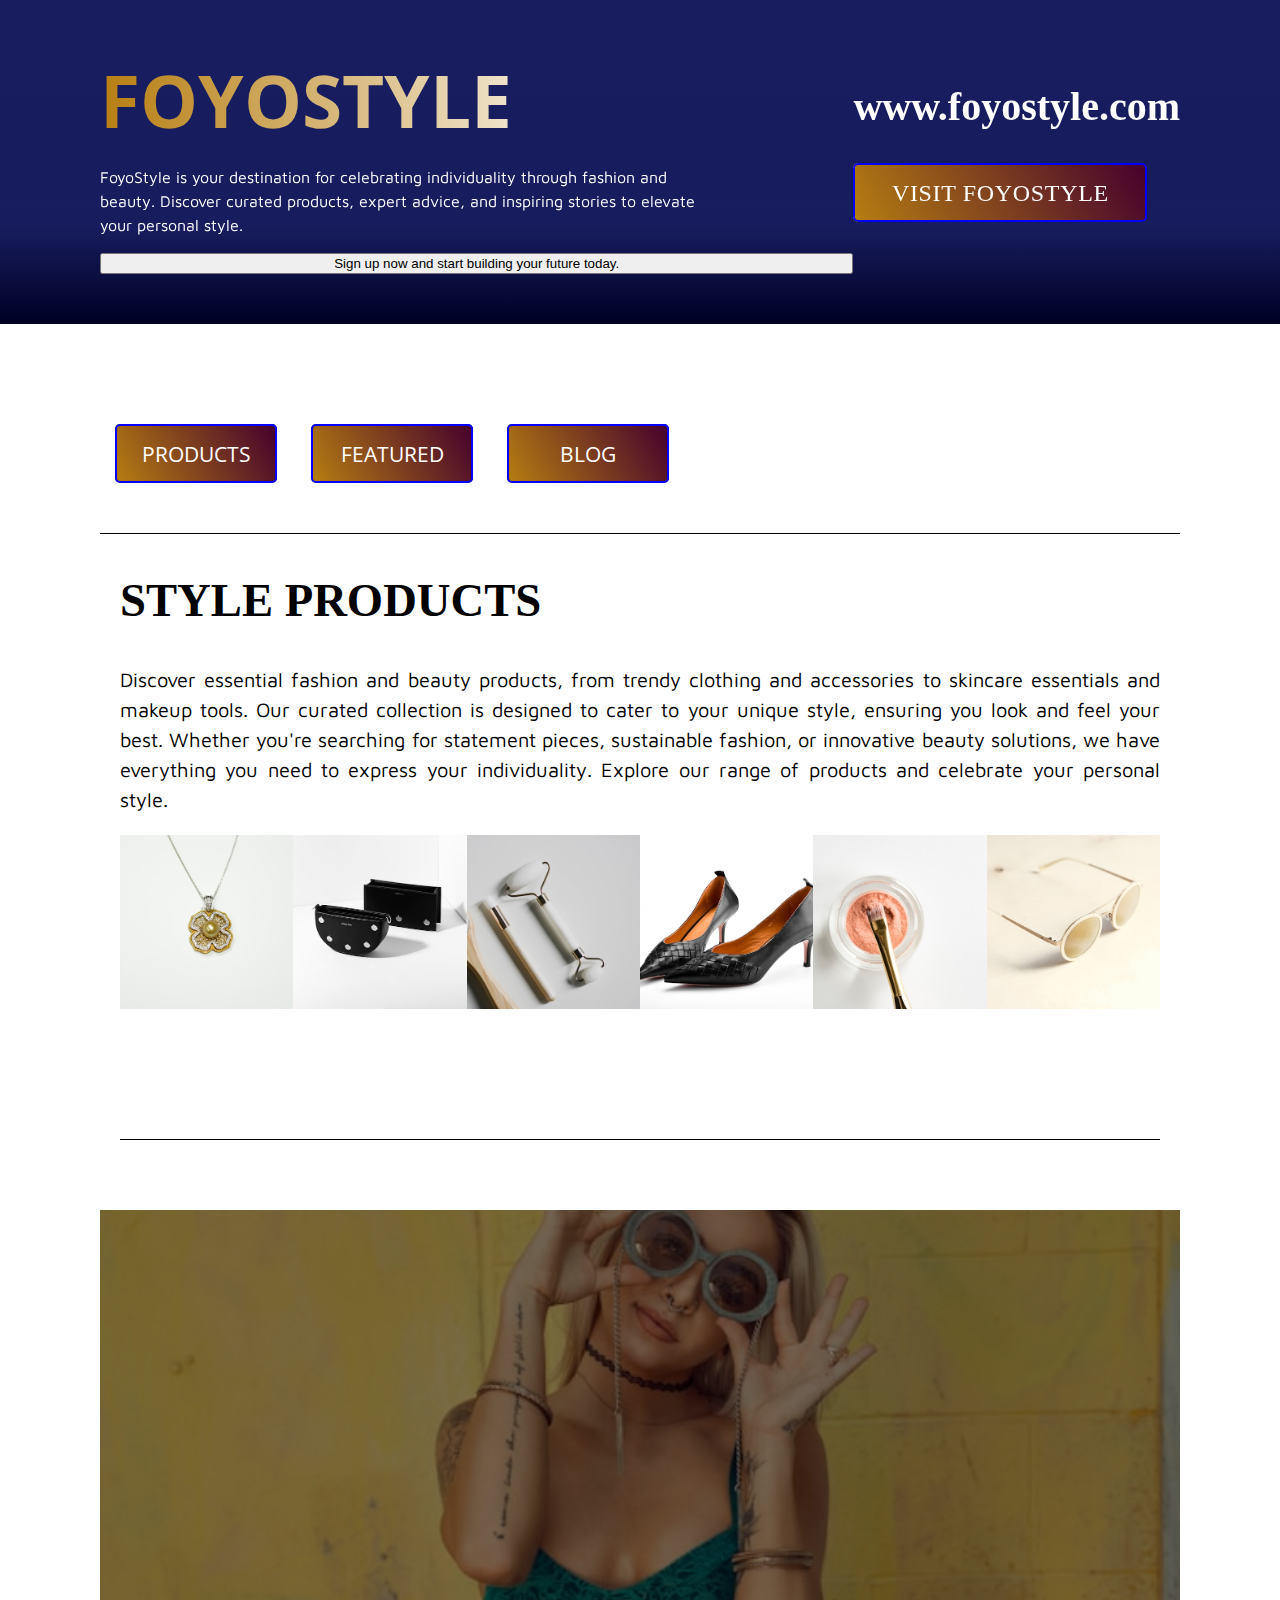
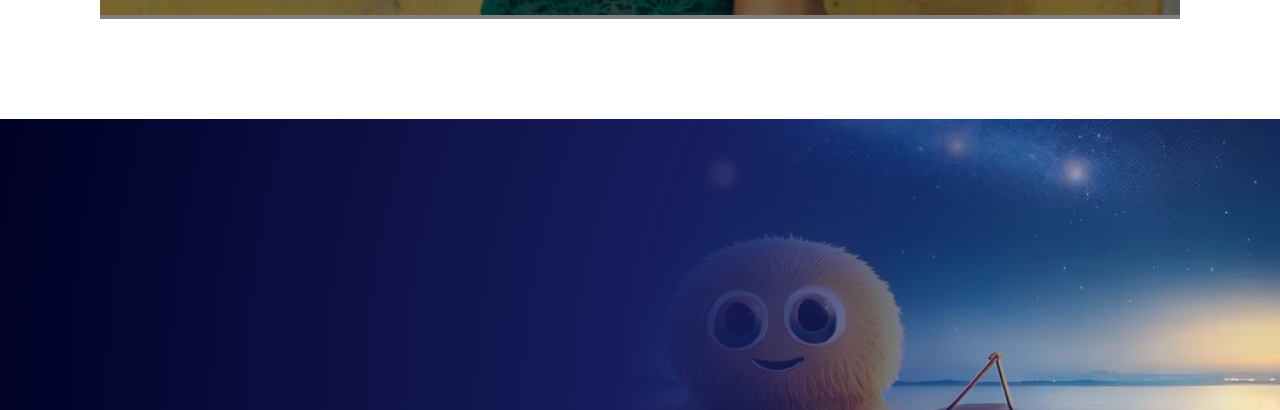
<file: foyostyle.html>
<!DOCTYPE html>
<html lang="en-US">
    <head>
        <meta charset="UTF-8">
        <meta name="viewport" content="width=device-width, initial-scale=1.0">
        <title>FoyoStyle - Celebrate Individuality Through Fashion and Beauty</title>
        <link rel="icon" type="image/x-icon" href="icons/favicon.ico">
        <meta name="description" content="FoyoStyle is your destination for celebrating individuality through fashion and beauty. Discover curated products, expert advice, and inspiring stories to elevate your personal style.">
        <meta name="keywords" content="FoyoStyle, fashion, beauty, individuality, personal style, curated products, sustainable fashion, makeup, skincare">
        <meta name="author" content="HERA">
        <meta property="og:title" content="FoyoStyle - Celebrate Individuality Through Fashion and Beauty">
        <meta property="og:description" content="Discover curated products, expert advice, and inspiring stories to elevate your personal style.">
        <meta property="og:image" content="media/fashionhero.jpg">
        <meta property="og:url" content="https://foyo.world/foyostyle.html">
        <meta name="twitter:card" content="summary_large_image">
        <meta name="twitter:title" content="FoyoStyle - Celebrate Individuality Through Fashion and Beauty">
        <meta name="twitter:description" content="Explore FoyoStyle for curated fashion and beauty products, expert advice, and inspiring stories.">
        <meta name="twitter:image" content="media/default-preview.jpg">
<!-- styles -->
        <link rel="stylesheet" href="styles/index.css">
        <link rel="stylesheet" href="styles/index-small.css">
        <link rel="stylesheet" href="styles/index-medium.css">
        <link rel="stylesheet" href="styles/footer.css">
        <link rel="stylesheet" href="styles/foyosubdomain.css">
        <link rel="stylesheet" href="styles/foyosubdomain-small.css">
        <link rel="stylesheet" href="styles/foyosubdomain-medium.css">
        <link rel="stylesheet" href="styles/signup.css">
<!-- google fonts -->
        <link rel="preconnect" href="https://fonts.googleapis.com">
        <link rel="preconnect" href="https://fonts.gstatic.com" crossorigin>
        <link href="https://fonts.googleapis.com/css2?family=Arimo:ital,wght@0,400..700;1,400..700&family=Maven+Pro:wght@400..900&family=Open+Sans:ital,wght@0,300..800;1,300..800&family=Tinos:ital,wght@0,400;0,700;1,400;1,700&display=swap" rel="stylesheet">
        <script type="application/ld+json">
        {
            "@context": "https://schema.org",
            "@type": "WebPage",
            "name": "FoyoStyle - Celebrate Individuality Through Fashion and Beauty",
            "url": "https://foyo.world/foyostyle.html",
            "description": "FoyoStyle is your destination for celebrating individuality through fashion and beauty. Discover curated products, expert advice, and inspiring stories to elevate your personal style.",
            "publisher": {
                "@type": "Organization",
                "name": "Foyo World",
                "logo": {
                    "@type": "ImageObject",
                    "url": "icons/favicon.ico"
                }
            },
            "image": "media/fashionhero.jpg"
        }
        </script>
    </head>
    <body>
        <div id="page-transition"></div>
        <header class="section-header">
            <!-- <video class="header-video" autoplay muted loop playsinline preload="metadata">
                <source src="media/style.mp4" type="video/mp4">
                Your browser does not support the video tag.
            </video> -->
            <section class="subdomain">
                <h1><a href="index.html" class="page-link" target="_self" rel="noopener noreferrer">FOYOSTYLE</a></h1>
                <p>FoyoStyle is your destination for celebrating individuality through fashion and beauty. Discover curated products, expert advice, and inspiring stories to elevate your personal style.</p>
                <button class="subpagesignup" id="signup-button"><span id="bold">Sign up now</span> and start building your future today.</button>
            </section>
            <section class="domain">
                <a href="index.html" class="page-link" target="_self" rel="noopener noreferrer">
                    <h2>www.foyostyle.com</h2>
                </a>
                <button class="know-more"><a href="index.html" class="page-link" target="_self" rel="noopener noreferrer">VISIT FOYOSTYLE</a></button>
            </section>
        </header>
        <main>
            <section class="topics">
                <button class="topic" id="topic1">PRODUCTS</button>
                <button class="topic" id="topic2">FEATURED</button>
                <button class="topic" id="topic3">BLOG</button>
            </section>

            <section id="section-topic1" class="topic-section active">
                <h2>STYLE PRODUCTS</h2>
                <p>Discover essential fashion and beauty products, from trendy clothing and accessories to skincare essentials and makeup tools. Our curated collection is designed to cater to your unique style, ensuring you look and feel your best. Whether you're searching for statement pieces, sustainable fashion, or innovative beauty solutions, we have everything you need to express your individuality. Explore our range of products and celebrate your personal style.</p>
                <p class="scrollmobile">Scroll and Click</p>
                <div class="slider thumbnails">
                    <div class="thumbnail" data-title="Statement Necklace" data-description="A bold and elegant necklace that adds a touch of sophistication to any outfit. Perfect for making a statement at special occasions.">
                        <img src="images/necklace.jpg" alt="Statement Necklace">
                    </div>
                    <div class="thumbnail" data-title="Designer Handbag" data-description="A chic and versatile handbag, crafted with premium materials to complement your everyday style.">
                        <img src="images/handbag.jpg" alt="Designer Handbag">
                    </div>
                    <div class="thumbnail" data-title="Skincare Set" data-description="A complete skincare set designed to nourish and rejuvenate your skin, leaving it radiant and healthy.">
                        <img src="images/skincare.jpg" alt="Skincare Set">
                    </div>
                    <div class="thumbnail" data-title="High Heels" data-description="Stylish and comfortable high heels that elevate your look for any occasion.">
                        <img src="images/heels.jpg" alt="High Heels">
                    </div>
                    <div class="thumbnail" data-title="Makeup Palette" data-description="A versatile makeup palette featuring a range of colors to create stunning looks for day or night.">
                        <img src="images/makeup.jpg" alt="Makeup Palette">
                    </div>
                    <div class="thumbnail" data-title="Sunglasses" data-description="Trendy sunglasses that combine style and UV protection, perfect for sunny days.">
                        <img src="images/sunglasses.jpg" alt="Sunglasses">
                    </div>
                </div>
                <div class="thumbnail-info">
                    <h3 id="thumbnail-title"></h3>
                    <p id="thumbnail-description"></p>
                </div>
            </section>

            <section id="section-topic2" class="topic-section hidden">
                <h2>FEATURED STYLES</h2>
                <p>Explore our featured styles, showcasing the latest trends and timeless classics. From runway-inspired looks to everyday essentials, these styles are curated to inspire your wardrobe. Discover the joy of self-expression through fashion and find pieces that resonate with your personality. Whether you're looking for bold statements or subtle elegance, our featured styles are here to help you shine. Take the first step towards redefining your style and embracing your unique fashion journey.</p>
                <div class="slider hover-slider">
                    <button class="slider-btn left">&lt;</button>
                    <div class="slider-images">
                        <div class="slider-image">
                            <img src="images/fashion.jpg" alt="Fashion Trends">
                            <div class="image-overlay">
                                <h3>Runway Trends</h3>
                                <p>Stay ahead of the curve with the latest runway trends, reimagined for everyday wear. Embrace bold patterns, vibrant colors, and innovative designs.</p>
                            </div>
                        </div>

                    </div>
                    <button class="slider-btn right">&gt;</button>
                </div>
            </section>

            <section id="section-topic3" class="topic-section hidden">
                <h2>STYLE STORIES</h2>
                <p>Our blog explores the world of fashion and beauty, offering insights into personal style, sustainable practices, and self-expression. Dive into inspiring stories, expert advice, and practical tips to elevate your look and confidence. Whether you're navigating the latest trends, seeking guidance on wardrobe essentials, or exploring beauty routines, our blog is here to guide and support you every step of the way.</p>
                <ul>
                    <li><a href="index.html" class="page-link" target="_self" rel="noopener noreferrer">Fashion Tips</a></li>
                    <li><a href="index.html" class="page-link" target="_self" rel="noopener noreferrer">Beauty Hacks</a></li>
                    <li><a href="index.html" class="page-link" target="_self" rel="noopener noreferrer">Sustainable Style</a></li>
                    <li><a href="index.html" class="page-link" target="_self" rel="noopener noreferrer">Wardrobe Essentials</a></li>
                    <li><a href="index.html" class="page-link" target="_self" rel="noopener noreferrer">Self-Expression</a></li>
                </ul>
            </section>
            <section class="hero">
                <div class="hero-container">
                    <img src="images/fashionhero.jpg" alt="Hero Image" class="hero-image">
                    <div class="hero-overlay">
                        <h2>FOYOSTYLE</h2>
                        <p>FoyoStyle is your destination for celebrating individuality through fashion and beauty. Discover curated products, expert advice, and inspiring stories to elevate your personal style.</p>
                    </div>
                </div>
            </section>
        </main>
        <div id="overlay" class="hidden"></div>
        <footer class="section-3">
            <video class="footer-video" autoplay muted loop playsinline preload="metadata" class="optimized-video">
                <source src="media/monster.mp4" type="video/mp4">
                Your browser does not support the video tag.
            </video>
            <section class="footer-links">
                <div class="accordion-content">
                    <p id="accordion-text"></p>
                </div>
                <ul>
                    <li>
                        <button class="accordion" data-content="AFFILIATE PARTNERS<br><br>
                            FOYOSTYLE<br>
                            FoyoStyle is a hub for beauty, fashion, and self-expression. It connects creators and trendsetters with unique fashion vendors, clean beauty products, and personal care tools. As an affiliate partner, you can promote these products while inspiring confidence and individuality.
                            <br><br>
                            The FoyoStyle blog offers insights into sustainable beauty, fashion trends, and self-care practices. Whether you're a beauty influencer or a fashion enthusiast, FoyoStyle helps you turn your passion into a meaningful venture.
                            <br><br>
                            FOYOBOOK<br>
                            FoyoBook is a digital platform for readers, writers, and literary advocates. It offers a space to discover books, share reviews, and support aspiring authors. The affiliate program allows you to earn income by promoting digital books, writing tools, and author resources.
                            <br><br>
                            The platform highlights diverse genres, self-publishing guides, and community-driven book reviews. Whether you're a reader or a writer, FoyoBook empowers you to connect with a passionate literary community.
                            <br><br>
                            FOYOPET<br>
                            FoyoPet is a dedicated marketplace for pet enthusiasts, offering a curated selection of products designed to enhance the
                            FoyoBook is a digital platform for readers, writers, and literary advocates. It offers a space to discover books, share reviews, and support aspiring authors. The affiliate program allows you to earn income by promoting digital books, writing tools, and author resources.
                            <br><br>
                            The platform highlights diverse genres, self-publishing guides, and community-driven book reviews. Whether you're a reader or a writer, FoyoBook empowers you to connect with a passionate literary community.
                            <br><br>
                            FOYOPET<br>
                            FoyoPet is a dedicated marketplace for pet enthusiasts, offering a curated selection of products designed to enhance the lives of pets and their owners. From toys and grooming tools to lifestyle accessories, FoyoPet provides high-quality essentials for every stage of pet care. As an affiliate partner, you can earn commissions by promoting these thoughtfully selected products.
                            <br><br>
                            Beyond the marketplace, FoyoPet features educational blogs, wellness tips, and heartfelt stories about the bond between pets and their owners. Join a community that values the joy and companionship pets bring to our lives.
                            <br><br>
                            FOYOWELLNESS<br>
                            FoyoWellness is a comprehensive platform for holistic health and well-being. It offers tools and resources for physical fitness, mental clarity, and emotional resilience. Affiliates can promote high-quality wellness products and earn commissions while supporting a balanced lifestyle.
                            <br><br>
                            The platform features blogs on fitness routines, wellness journeys, and recovery tips. FoyoWellness fosters a community dedicated to intentional living and long-term vitality.
                        ">
                            AFFILIATE PARTNER
                        </button>
                    </li>
                    <li>
                        <button class="accordion" data-content="FAQ AND HELP CENTER<br><br>
                        GENERAL QUESTIONS<br>
                        What is Foyo.world?<br>
                        Foyo is a creator-powered ecosystem designed for niche marketplaces, affiliate links, lifestyle brands, and exclusive content subscriptions. It provides tools and resources for entrepreneurs and creators to monetize their passions.
                        <br><br>
                        Who is Foyo for?<br>
                        Foyo is for entrepreneurs, creators, digital sellers, writers, affiliates, and anyone looking to build a brand online.
                        <br><br>
                        Is Foyo free to use?<br>
                        Accessing Foyo is free, but certain features and tools may involve fees or revenue sharing.
                        <br><br>
                        VENDORS & CREATORS<br>
                        How do I become a Foyo Vendor?<br>
                        Complete the Vendor Sign-Up form to gain access to a customizable storefront or content page.
                        <br><br>
                        Can I sell both physical and digital products?<br>
                        Yes, Foyo supports both types of products, from ebooks to physical merchandise.
                        <br><br>
                        AFFILIATE PARTNERS<br>
                        How do I join the affiliate program?<br>
                        Apply through the Affiliate Partner Info page to receive custom links and marketing tools.
                        <br><br>
                        Where can I track my affiliate earnings?<br>
                        Use the affiliate dashboard to monitor clicks, conversions, and payouts.
                        <br><br>
                        SITE NAVIGATION<br>
                        What is the difference between FoyoBook, FoyoStyle, etc.?<br>
                        Each section represents a niche within the Foyo ecosystem:
                        <br>
                        - FoyoPet: Pet products and wellness<br>
                        - FoyoBook: Digital bookstore and author tools<br>
                        - FoyoStyle: Beauty and fashion<br>
                        - FoyoWellness: Health and fitness<br>
                        <br>
                        SECURITY & PRIVACY<br>
                        How is my data protected?<br>
                        Foyo uses standard encryption and adheres to strict privacy policies. Your data is never sold to third parties.
                        <br><br>
                        Can I delete my account or data?<br>
                        Yes, submit a request via Contact Support, and it will be processed within 3–5 business days.
                        <br><br>
                        NEED HELP?<br>
                        For technical issues, refer to the Troubleshooting Guides or submit a support ticket.
                        <br><br>
                        How fast is support response time?<br>
                        Support aims to respond within 24–48 hours on weekdays.
                        <br><br>
                        For further assistance, contact support@foyo.world.
                        ">
                            FAQ & HELP CENTER
                        </button>
                    </li>
                    <li>
                        <button class="accordion" data-content="TERMS & POLICIES<br><br>
                        Welcome to FOYO! By using our platform, you agree to comply with the following terms and policies:
                        <br><br>
                        1. ACCEPTANCE OF TERMS<br>
                        Users must be at least 18 years old or have legal guardian consent. By accessing FOYO, you accept these terms in full.
                        <br><br>
                        2. CONTENT USAGE<br>
                        All content is owned or licensed by FOYO and protected by intellectual property laws. Unauthorized use or redistribution is prohibited.
                        <br><br>
                        3. USER INTERACTION<br>
                        Users must engage respectfully and avoid harmful or misleading content. FOYO reserves the right to moderate or remove content that violates community standards.
                        <br><br>
                        4. AFFILIATE DISCLOSURE<br>
                        Some links on the platform are affiliate links, which may generate commissions for FOYO at no additional cost to users.
                        <br><br>
                        5. PRIVACY POLICY<br>
                        FOYO is committed to safeguarding user data. For details, refer to the Privacy Policy available on the platform.
                        <br><br>
                        6. CHANGES TO TERMS<br>
                        FOYO may update these terms without prior notice. Continued use of the platform implies acceptance of the updated terms.
                        <br><br>
                        For questions, contact support@foyo.world.
                        ">
                            TERMS & POLICIES
                        </button>
                    </li>
                    <li>
                        <button class="accordion" data-content="DISCLAIMER<br><br>
                        By accessing Foyo.world, you agree to the following disclaimers:
                        <br><br>
                        1. GENERAL INFORMATION<br>
                        Content on this platform is for informational and commercial purposes only. FOYO does not guarantee the accuracy or reliability of third-party content.
                        <br><br>
                        2. AFFILIATE DISCLOSURE<br>
                        Some content contains affiliate links, which may generate commissions for FOYO. FOYO is not responsible for external sites or products.
                        <br><br>
                        3. VENDOR & CREATOR CONTENT<br>
                        Vendors and creators are responsible for their own content. FOYO is not liable for inaccuracies or claims made by individual users.
                        <br><br>
                        4. NO PROFESSIONAL ADVICE<br>
                        Content on the platform is not a substitute for professional advice. Users should consult qualified professionals for specific needs.
                        <br><br>
                        5. LIMITATION OF LIABILITY<br>
                        FOYO is not liable for damages resulting from the use of the platform or reliance on its content.
                        <br><br>
                        6. EXTERNAL LINKS<br>
                        FOYO is not responsible for the content or availability of third-party websites linked on the platform.
                        <br><br>
                        For inquiries, contact support@foyo.world.
                        ">
                            DISCLAIMERS
                        </button>
                    </li>
                </ul>
            </section>
            <section class="brand-footer">
                <h1><a href="index.html" class="page-link" target="_self" rel="noopener noreferrer">foyo.world</a></h1>
                <p>COPYRIGHT &copy;<span id="currentyear"></span> FOYO WORLD</p>
            </section>
<div id="signup-dialog" class="dialog hidden">
                <button id="close-dialog">X</button>
                <form
                    action="https://formspree.io/f/mgvkydww" method="POST" id="signup-form">
                    <h2>Sign Up</h2>
                    <label for="first-name">First Name:</label>
                    <input type="text" id="first-name" name="first-name" required>
                    <label for="last-name">Last Name:</label>
                    <input type="text" id="last-name" name="last-name" required>
                    <label for="email">Email Address:</label>
                    <input type="email" id="email" name="email" required>
                    <button type="submit">Submit</button>
                </form>
                <div id="thank-you-message" class="hidden">
                    <p>Thank you for signing up!</p>
                </div>
            </div>
        </footer>
        <script src="scripts/index.js" defer></script>
        <script src="scripts/slider.js" defer></script>
        <script src="scripts/footer.js" defer></script>
        <script src="scripts/foyosubdomain.js" defer></script>
        <script src="scripts/cursor.js" defer></script>
        <script src="scripts/signup.js" defer></script>
    </body>
</html>
</file>
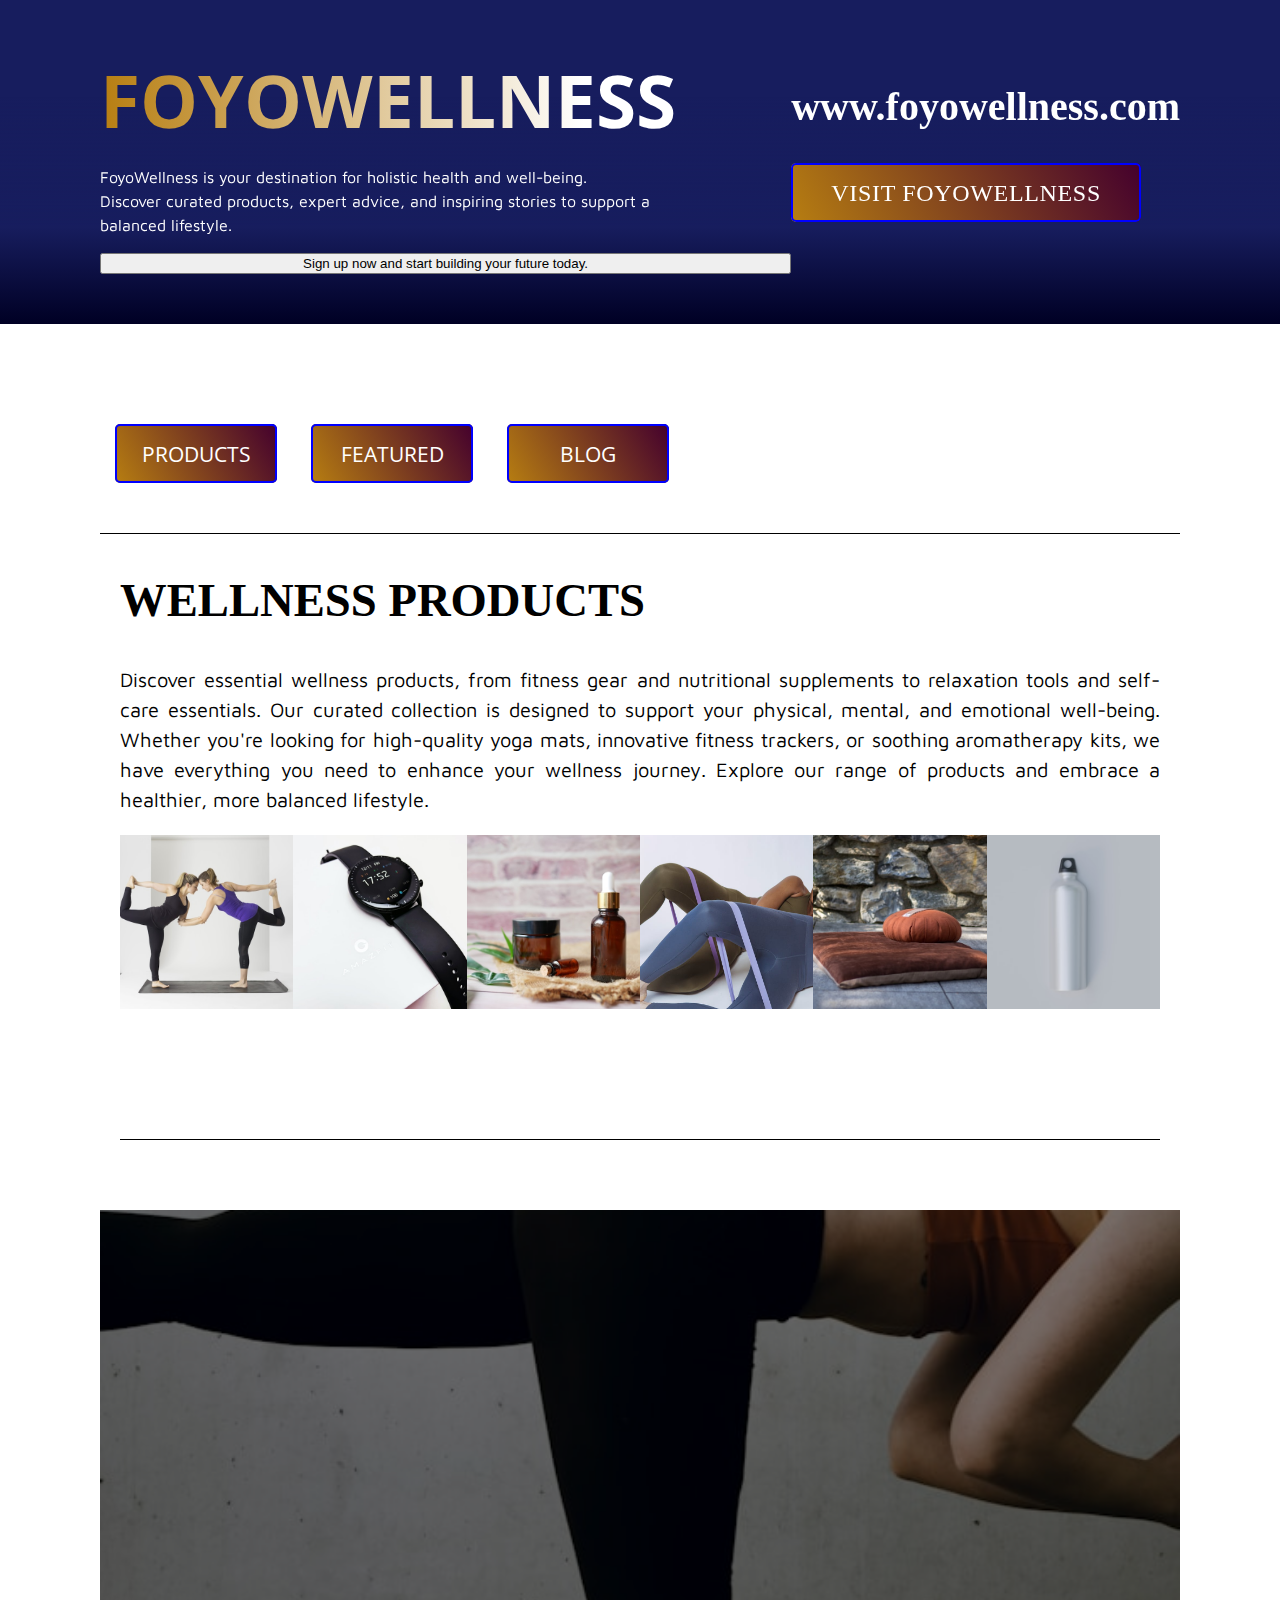
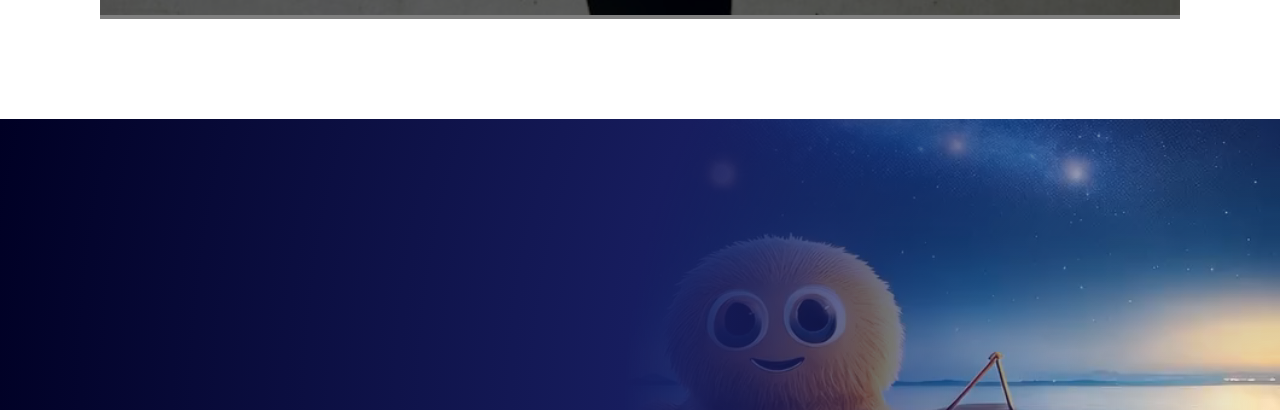
<file: foyowellness.html>
<!DOCTYPE html>
<html lang="en-US">
    <head>
        <meta charset="UTF-8">
        <meta name="viewport" content="width=device-width, initial-scale=1.0">
        <title>FoyoWellness - Holistic Health and Well-Being</title>
        <link rel="icon" type="image/x-icon" href="icons/favicon.ico"> <!-- Fixed favicon path -->
        <meta name="description" content="FoyoWellness is your destination for holistic health and well-being. Discover curated products, expert advice, and inspiring stories to support a balanced lifestyle.">
        <meta name="keywords" content="FoyoWellness, holistic health, well-being, fitness, mindfulness, wellness products, self-care, healthy lifestyle">
        <meta name="author" content="HERA">
        <meta property="og:title" content="FoyoWellness - Holistic Health and Well-Being">
        <meta property="og:description" content="Discover curated products, expert advice, and inspiring stories to support a balanced lifestyle.">
        <meta property="og:image" content="media/wellnesshero.jpg">
        <meta property="og:url" content="https://foyo.world/foyowellness.html">
        <meta name="twitter:card" content="summary_large_image">
        <meta name="twitter:title" content="FoyoWellness - Holistic Health and Well-Being">
        <meta name="twitter:description" content="Explore FoyoWellness for curated wellness products, expert advice, and inspiring stories.">
        <meta name="twitter:image" content="media/default-preview.jpg">
<!-- styles -->
        <link rel="stylesheet" href="styles/index.css">
        <link rel="stylesheet" href="styles/index-small.css">
        <link rel="stylesheet" href="styles/index-medium.css">
        <link rel="stylesheet" href="styles/footer.css">
        <link rel="stylesheet" href="styles/foyosubdomain.css">
        <link rel="stylesheet" href="styles/foyosubdomain-small.css">
        <link rel="stylesheet" href="styles/foyosubdomain-medium.css">
        <link rel="stylesheet" href="styles/signup.css">
<!-- google fonts -->
        <link rel="preconnect" href="https://fonts.googleapis.com">
        <link rel="preconnect" href="https://fonts.gstatic.com" crossorigin>
        <link href="https://fonts.googleapis.com/css2?family=Arimo:ital,wght@0,400..700;1,400..700&family=Maven+Pro:wght@400..900&family=Open+Sans:ital,wght@0,300..800;1,300..800&family=Tinos:ital,wght@0,400;0,700;1,400;1,700&display=swap" rel="stylesheet">
        <script type="application/ld+json">
        {
            "@context": "https://schema.org",
            "@type": "WebPage",
            "name": "FoyoWellness - Holistic Health and Well-Being",
            "url": "https://foyo.world/foyowellness.html",
            "description": "FoyoWellness is your destination for holistic health and well-being. Discover curated products, expert advice, and inspiring stories to support a balanced lifestyle.",
            "publisher": {
                "@type": "Organization",
                "name": "Foyo World",
                "logo": {
                    "@type": "ImageObject",
                    "url": "icons/favicon.ico"
                }
            },
            "image": "media/wellnesshero.jpg"
        }
        </script>
    </head>
    <body>
        <div id="page-transition"></div>
        <header class="section-header">
            <!-- <video class="header-video" autoplay muted loop playsinline preload="metadata">
                <source src="media/wellness.mp4" type="video/mp4">
                Your browser does not support the video tag.
            </video> -->
            <section class="subdomain">
                <h1><a href="index.html" class="page-link" target="_self" rel="noopener noreferrer">FOYOWELLNESS</a></h1>
                <p>FoyoWellness is your destination for holistic health and well-being. Discover curated products, expert advice, and inspiring stories to support a balanced lifestyle.</p>
                <button class="subpagesignup" id="signup-button"><span id="bold">Sign up now</span> and start building your future today.</button>
            </section>
            <section class="domain">
                <a href="index.html" class="page-link" target="_self" rel="noopener noreferrer">
                    <h2>www.foyowellness.com</h2>
                </a>
                <button class="know-more"><a href="index.html" class="page-link" target="_self" rel="noopener noreferrer">VISIT FOYOWELLNESS</a></button>
            </section>
        </header>
        <main>
            <section class="topics">
                <button class="topic" id="topic1">PRODUCTS</button>
                <button class="topic" id="topic2">FEATURED</button>
                <button class="topic" id="topic3">BLOG</button>
            </section>

            <section id="section-topic1" class="topic-section active">
                <h2>WELLNESS PRODUCTS</h2>
                <p>Discover essential wellness products, from fitness gear and nutritional supplements to relaxation tools and self-care essentials. Our curated collection is designed to support your physical, mental, and emotional well-being. Whether you're looking for high-quality yoga mats, innovative fitness trackers, or soothing aromatherapy kits, we have everything you need to enhance your wellness journey. Explore our range of products and embrace a healthier, more balanced lifestyle.</p>
                <p class="scrollmobile">Scroll and Click</p>
                <div class="slider thumbnails">
                    <div class="thumbnail" data-title="Yoga Mat" data-description="A high-quality yoga mat designed for comfort and stability during your practice. Perfect for yoga, pilates, and stretching exercises.">
                        <img src="images/yogamat.jpg" alt="Yoga Mat">
                    </div>
                    <div class="thumbnail" data-title="Fitness Tracker" data-description="A sleek and functional fitness tracker to monitor your activity, heart rate, and sleep patterns. Stay motivated and achieve your fitness goals.">
                        <img src="images/fitnesstracker.jpg" alt="Fitness Tracker">
                    </div>
                    <div class="thumbnail" data-title="Aromatherapy Kit" data-description="A soothing aromatherapy kit with essential oils to help you relax and unwind after a long day.">
                        <img src="images/aromatherapy.jpg" alt="Aromatherapy Kit">
                    </div>
                    <div class="thumbnail" data-title="Resistance Bands" data-description="Durable resistance bands for strength training and rehabilitation exercises. Perfect for home workouts.">
                        <img src="images/resistanceband.jpg" alt="Resistance Bands">
                    </div>
                    <div class="thumbnail" data-title="Meditation Cushion" data-description="A comfortable meditation cushion to support your posture and enhance your mindfulness practice.">
                        <img src="images/meditationcushion.jpg" alt="Meditation Cushion">
                    </div>
                    <div class="thumbnail" data-title="Water Bottle" data-description="A stylish and eco-friendly water bottle to keep you hydrated throughout the day.">
                        <img src="images/waterbottle.jpg" alt="Water Bottle">
                    </div>
                </div>
                <div class="thumbnail-info">
                    <h3 id="thumbnail-title"></h3>
                    <p id="thumbnail-description"></p>
                </div>
            </section>

            <section id="section-topic2" class="topic-section hidden">
                <h2>FEATURED WELLNESS TIPS</h2>
                <p>Explore our featured wellness tips, offering practical advice and inspiration for a healthier lifestyle. From mindfulness practices to fitness routines, these tips are designed to help you achieve balance and vitality. Discover the joy of intentional living and find strategies that resonate with your personal wellness goals. Whether you're looking for stress management techniques, healthy recipes, or workout ideas, our featured tips are here to guide you on your journey to well-being.</p>
                <div class="slider hover-slider">
                    <button class="slider-btn left">&lt;</button>
                    <div class="slider-images">
                        <div class="slider-image">
                            <img src="images/wellnesshero.jpg" alt="Wellness Tips">
                            <div class="image-overlay">
                                <h3>Mindfulness</h3>
                                <p>Embrace mindfulness practices to reduce stress and improve focus. Learn techniques to stay present and cultivate inner peace.</p>
                            </div>
                        </div>
                    </div>
                    <button class="slider-btn right">&gt;</button>
                </div>
            </section>

            <section id="section-topic3" class="topic-section hidden">
                <h2>WELLNESS STORIES</h2>
                <p>Our blog explores the journey to holistic health, offering insights into fitness, nutrition, mental clarity, and emotional resilience. Dive into inspiring stories, expert advice, and practical tips to support your well-being. Whether you're navigating the challenges of a busy lifestyle, seeking guidance on self-care, or exploring ways to enhance your overall health, our blog is here to empower and motivate you every step of the way.</p>
                <ul>
                    <li><a href="index.html" class="page-link" target="_self" rel="noopener noreferrer">Fitness Routines</a></li>
                    <li><a href="index.html" class="page-link" target="_self" rel="noopener noreferrer">Healthy Recipes</a></li>
                    <li><a href="index.html" class="page-link" target="_self" rel="noopener noreferrer">Stress Management</a></li>
                    <li><a href="index.html" class="page-link" target="_self" rel="noopener noreferrer">Mindfulness</a></li>
                    <li><a href="index.html" class="page-link" target="_self" rel="noopener noreferrer">Self-Care</a></li>
                </ul>
            </section>
            <section class="hero">
                <div class="hero-container">
                    <img src="images/balance.jpg" alt="Hero Image" class="hero-image">
                    <div class="hero-overlay">
                        <h2>FOYOWELLNESS</h2>
                        <p>FoyoWellness is your destination for holistic health and well-being. Discover curated products, expert advice, and inspiring stories to support a balanced lifestyle.</p>
                    </div>
                </div>
            </section>
        </main>
        <div id="overlay" class="hidden"></div>
        <footer class="section-3">
            <video class="footer-video" autoplay muted loop playsinline preload="metadata" class="optimized-video">
                <source src="media/monster.mp4" type="video/mp4">
                Your browser does not support the video tag.
            </video>
            <section class="footer-links">
                <div class="accordion-content">
                    <p id="accordion-text"></p>
                </div>
                <ul>
                    <li>
                        <button class="accordion" data-content="AFFILIATE PARTNERS<br><br>
                            FOYOWELLNESS<br>
                            FoyoWellness is a comprehensive platform for holistic health and well-being. It offers tools and resources for physical fitness, mental clarity, and emotional resilience. Affiliates can promote high-quality wellness products and earn commissions while supporting a balanced lifestyle.
                            <br><br>
                            The platform features blogs on fitness routines, wellness journeys, and recovery tips. FoyoWellness fosters a community dedicated to intentional living and long-term vitality.
                            <br><br>
                            FOYOBOOK<br>
                            FoyoBook is a digital platform for readers, writers, and literary advocates. It offers a space to discover books, share reviews, and support aspiring authors. The affiliate program allows you to earn income by promoting digital books, writing tools, and author resources.
                            <br><br>
                            The platform highlights diverse genres, self-publishing guides, and community-driven book reviews. Whether you're a reader or a writer, FoyoBook empowers you to connect with a passionate literary community.
                            <br><br>
                            FOYOSTYLE<br>
                            FoyoStyle is a hub for beauty, fashion, and self-expression. It connects creators and trendsetters with unique fashion vendors, clean beauty products, and personal care tools. As an affiliate partner, you can promote these products while inspiring confidence and individuality.
                            <br><br>
                            The FoyoStyle blog offers insights into sustainable beauty, fashion trends, and self-care practices. Whether you're a beauty influencer or a fashion enthusiast, FoyoStyle helps you turn your passion into a meaningful venture.
                            <br><br>
                            FOYOPET<br>
                            FoyoPet is a dedicated marketplace for pet enthusiasts, offering a curated selection of products designed to enhance the lives of pets and their owners. From toys and grooming tools to lifestyle accessories, FoyoPet provides high-quality essentials for every stage of pet care. As an affiliate partner, you can earn commissions by promoting these thoughtfully selected products.
                            <br><br>
                            Beyond the marketplace, FoyoPet features educational blogs, wellness tips, and heartfelt stories about the bond between pets and their owners. Join a community that values the joy and companionship pets bring to our lives.
                        ">
                            AFFILIATE PARTNER
                        </button>
                    </li>
                    <li>
                        <button class="accordion" data-content="FAQ AND HELP CENTER<br><br>
                        GENERAL QUESTIONS<br>
                        What is Foyo.world?<br>
                        Foyo is a creator-powered ecosystem designed for niche marketplaces, affiliate links, lifestyle brands, and exclusive content subscriptions. It provides tools and resources for entrepreneurs and creators to monetize their passions.
                        <br><br>
                        Who is Foyo for?<br>
                        Foyo is for entrepreneurs, creators, digital sellers, writers, affiliates, and anyone looking to build a brand online.
                        <br><br>
                        Is Foyo free to use?<br>
                        Accessing Foyo is free, but certain features and tools may involve fees or revenue sharing.
                        <br><br>
                        VENDORS & CREATORS<br>
                        How do I become a Foyo Vendor?<br>
                        Complete the Vendor Sign-Up form to gain access to a customizable storefront or content page.
                        <br><br>
                        Can I sell both physical and digital products?<br>
                        Yes, Foyo supports both types of products, from ebooks to physical merchandise.
                        <br><br>
                        AFFILIATE PARTNERS<br>
                        How do I join the affiliate program?<br>
                        Apply through the Affiliate Partner Info page to receive custom links and marketing tools.
                        <br><br>
                        Where can I track my affiliate earnings?<br>
                        Use the affiliate dashboard to monitor clicks, conversions, and payouts.
                        <br><br>
                        SITE NAVIGATION<br>
                        What is the difference between FoyoBook, FoyoStyle, etc.?<br>
                        Each section represents a niche within the Foyo ecosystem:
                        <br>
                        - FoyoPet: Pet products and wellness<br>
                        - FoyoBook: Digital bookstore and author tools<br>
                        - FoyoStyle: Beauty and fashion<br>
                        - FoyoWellness: Health and fitness<br>
                        <br>
                        SECURITY & PRIVACY<br>
                        How is my data protected?<br>
                        Foyo uses standard encryption and adheres to strict privacy policies. Your data is never sold to third parties.
                        <br><br>
                        Can I delete my account or data?<br>
                        Yes, submit a request via Contact Support, and it will be processed within 3–5 business days.
                        <br><br>
                        NEED HELP?<br>
                        For technical issues, refer to the Troubleshooting Guides or submit a support ticket.
                        <br><br>
                        How fast is support response time?<br>
                        Support aims to respond within 24–48 hours on weekdays.
                        <br><br>
                        For further assistance, contact support@foyo.world.
                        ">
                            FAQ & HELP CENTER
                        </button>
                    </li>
                    <li>
                        <button class="accordion" data-content="TERMS & POLICIES<br><br>
                        Welcome to FOYO! By using our platform, you agree to comply with the following terms and policies:
                        <br><br>
                        1. ACCEPTANCE OF TERMS<br>
                        Users must be at least 18 years old or have legal guardian consent. By accessing FOYO, you accept these terms in full.
                        <br><br>
                        2. CONTENT USAGE<br>
                        All content is owned or licensed by FOYO and protected by intellectual property laws. Unauthorized use or redistribution is prohibited.
                        <br><br>
                        3. USER INTERACTION<br>
                        Users must engage respectfully and avoid harmful or misleading content. FOYO reserves the right to moderate or remove content that violates community standards.
                        <br><br>
                        4. AFFILIATE DISCLOSURE<br>
                        Some links on the platform are affiliate links, which may generate commissions for FOYO at no additional cost to users.
                        <br><br>
                        5. PRIVACY POLICY<br>
                        FOYO is committed to safeguarding user data. For details, refer to the Privacy Policy available on the platform.
                        <br><br>
                        6. CHANGES TO TERMS<br>
                        FOYO may update these terms without prior notice. Continued use of the platform implies acceptance of the updated terms.
                        <br><br>
                        For questions, contact support@foyo.world.
                        ">
                            TERMS & POLICIES
                        </button>
                    </li>
                    <li>
                        <button class="accordion" data-content="DISCLAIMER<br><br>
                        By accessing Foyo.world, you agree to the following disclaimers:
                        <br><br>
                        1. GENERAL INFORMATION<br>
                        Content on this platform is for informational and commercial purposes only. FOYO does not guarantee the accuracy or reliability of third-party content.
                        <br><br>
                        2. AFFILIATE DISCLOSURE<br>
                        Some content contains affiliate links, which may generate commissions for FOYO. FOYO is not responsible for external sites or products.
                        <br><br>
                        3. VENDOR & CREATOR CONTENT<br>
                        Vendors and creators are responsible for their own content. FOYO is not liable for inaccuracies or claims made by individual users.
                        <br><br>
                        4. NO PROFESSIONAL ADVICE<br>
                        Content on the platform is not a substitute for professional advice. Users should consult qualified professionals for specific needs.
                        <br><br>
                        5. LIMITATION OF LIABILITY<br>
                        FOYO is not liable for damages resulting from the use of the platform or reliance on its content.
                        <br><br>
                        6. EXTERNAL LINKS<br>
                        FOYO is not responsible for the content or availability of third-party websites linked on the platform.
                        <br><br>
                        For inquiries, contact support@foyo.world.
                        ">
                            DISCLAIMERS
                        </button>
                    </li>
                </ul>
            </section>
            <section class="brand-footer">
                <h1><a href="index.html" class="page-link" target="_self" rel="noopener noreferrer">foyo.world</a></h1>
                <p>COPYRIGHT &copy;<span id="currentyear"></span> FOYO WORLD</p>
            </section>
            <div id="signup-dialog" class="dialog hidden">
                <button id="close-dialog">X</button>
                <form
                    action="https://formspree.io/f/mgvkydww" method="POST" id="signup-form">
                    <h2>Sign Up</h2>
                    <label for="first-name">First Name:</label>
                    <input type="text" id="first-name" name="first-name" required>
                    <label for="last-name">Last Name:</label>
                    <input type="text" id="last-name" name="last-name" required>
                    <label for="email">Email Address:</label>
                    <input type="email" id="email" name="email" required>
                    <button type="submit">Submit</button>
                </form>
                <div id="thank-you-message" class="hidden">
                    <p>Thank you for signing up!</p>
                </div>
            </div>
        </footer>
        <script src="scripts/index.js" defer></script>
        <script src="scripts/slider.js" defer></script>
        <script src="scripts/footer.js" defer></script>
        <script src="scripts/foyosubdomain.js" defer></script>
        <script src="scripts/cursor.js" defer></script>
        <script src="scripts/signup.js" defer></script>
    </body>
</html>
</file>
<file: styles/index.css>
:root {
    --color-primary: #171d5e;
    --color-secondary: #B77E11;
    --color-tertiary: #44002d;
    --color-quaternary: #000024;
}

html,
body {
    margin: 0;
    padding: 0;
}
body {
    background-color: #171d5e;
}
p {
    font-family: 'Maven Pro', sans-serif;
    font-size: 12pt;
    line-height: 1.5;
    opacity: 0;
    transform: translateX(-50px);
    transition: opacity 0.6s ease-out, transform 0.6s ease-out;
}
p.in-viewport {
    opacity: 1;
    transform: translateX(0);
}
.section-1, .section-header {
    display: flex;
    flex-direction: row;
    height: auto;
    padding: 50px 100px;
    margin: 0;
    position: relative;
    background: linear-gradient(to top, var(--color-quaternary) 0%, var(--color-primary) 30%, transparent 70%);
    background-blend-mode: overlay;
    overflow: hidden;
}

.header-video {
    position: absolute;
    top: 0;
    left: 0;
    width: 100%;
    height: 90%;
    object-fit: cover;
    z-index: -1;
    pointer-events: none;
    justify-content: center;
    align-items: center;
    align-content: center;
    border-radius: 0;
}
.brand, .subdomain {
    display: flex;
    flex-direction: column;
    color: white;
    flex: 50%;
    text-align: left;
}
.brand a {
    text-decoration: none;
    color: white;
}
.brand h1, .subdomain h1 {
    font-family: 'Open Sans', sans-serif;
    font-size: 0pt;
    padding: 0;
    margin: 0;
}
.brand h2 {
    font-family: 'Times New Roman', serif;
    font-size: 35pt;
    font-weight: 400;
    padding: 0;
    margin: 0;
}
.brand p {
    width: 90%;
    padding: 0;
    margin: 35px 0;
}
.brand button, .domain button {
    background: linear-gradient(60deg, var(--color-secondary), var(--color-tertiary));
    width: 40%;
    padding: 15px 20px;
    margin-top: 50px;
    border: none;
    border-radius: 5px;
    position: relative;
    overflow: hidden;
    color: white;
    font-family: 'Open Sans', sans-serif;
    font-size: 16pt;
    cursor: pointer;
}

.brand button::before, .domain button::before, .topics button::before {
    content: '';
    position: absolute;
    top: 0;
    left: 0;
    width: 100%;
    height: 100%;
    border: 2px solid blue;
    border-radius: 5px;
    box-sizing: border-box;
    animation: edge-glow 2s linear infinite;
}

@keyframes edge-glow {
    0% {
        clip-path: polygon(0% 0%, 0% 0%, 0% 100%, 0% 100%);
    }
    25% {
        clip-path: polygon(0% 0%, 100% 0%, 100% 0%, 0% 0%);
    }
    50% {
        clip-path: polygon(0% 0%, 100% 0%, 100% 100%, 100% 100%);
    }
    75% {
        clip-path: polygon(0% 0%, 0% 0%, 100% 100%, 0% 100%);
    }
    100% {
        clip-path: polygon(0% 0%, 0% 0%, 0% 100%, 0% 100%);
    }
}

.brand button:hover::before,
.brand button:active::before,
.domain button:hover::before,
.domain button:active::before,
.topics button:hover::before,
.topics button:active::before {
    animation: none;
}

.brand button:hover, .domain button:hover, .topics button:hover {
    background: linear-gradient(60deg, var(--color-tertiary), var(--color-secondary));
    transition: background 0.3s ease;
    scale: 1.2;
    transition: transform 0.3s ease-in;
    text-shadow: 0 0 10px blue, 0 0 20px blue, 0 0 30px blue;
    box-shadow: 0 0 10px blue, 0 0 20px blue, 0 0 30px blue;
}
.signup a {
    text-decoration: none;
    color: white;
    font-family: 'Times New Roman', Times, serif;
    font-size: 25pt;
    font-weight: 400;   
}
.social-ico {
    display: flex;
    flex-direction: column;
    flex: 50%; 
    margin: 0 auto;
    padding-top: 30px;
    opacity: 0;
    transform: translateY(-50px);
    transition: opacity 0.6s ease-out, transform 0.6s ease-out;
}
.social-ico img {
    width: 50px;
    height: 50px;
    margin: 10px 0;
    z-index: 1;
    position: relative;
    float: right;
    padding: 5px;
    opacity: 0;
    transform: translateY(-50px);
    transition: opacity 0.6s ease-out, transform 0.6s ease-out;
}
.social-ico img.in-viewport {
    opacity: 1;
    transform: translateY(0);
}
.social-ico.in-viewport {
    opacity: 1;
    transform: translateY(0);
}
.social-ico img:hover {
    background: linear-gradient(60deg, var(--color-tertiary), var(--color-secondary));
    text-shadow: 0 0 10px blue, 0 0 20px blue, 0 0 30px blue;
    box-shadow: 0 0 10px blue, 0 0 20px blue, 0 0 30px blue;
    border-radius: 25%;
    position: relative;
}
.contact, .email-info {
    color: white;
    text-align: right;
    padding: 0;
    margin: 0;
    font-family: 'Maven Pro', sans-serif;
    font-size: 11pt;
    padding: 20px 0;
}
.contact {
    padding-top: 100px;
    font-weight: 900;
    border-bottom: 1px solid white;
    width: 70%;
    margin-left: auto;
}
.email-info {
    width: 70%;
    margin-left: auto;
}
.section-2  {
    display: flex;
    flex-direction: column;
    background: linear-gradient(to bottom, var(--color-quaternary) 70%, var(--color-secondary) 80%, rgba(224, 93, 0, 0.8) 100%);
    padding: 0 100px;
    margin: 0;
    height: 150vh;
    color: white;
}

.linksection {
    display: flex;
    flex-direction: row;
    padding: 0;
    margin: 0;
    align-items: flex-start;
    justify-content: flex-start;
    flex: 3 7;
    width: 100%;
}

.links {
    display: flex;
    flex-direction: column;
    padding: 0;
    margin-bottom: 20px;
}

.links h3 {
    font-family: 'Open Sans', sans-serif;
    font-size: 40pt; 
    margin: 0;
    padding: 0;
}
.links p {
    width: 80%;
}
.sublinks  {
    display: flex;
    width: 100%;
    flex-direction: row;
    align-items: center;
    justify-content: space-between;
    margin: 0;
    padding-top: 20px;
}

.section-3 {
    display: flex;
    height: auto;
    padding: 50px;
    background: radial-gradient(circle at bottom right, transparent 0%, var(--color-primary) 50%, var(--color-quaternary) 100%);
    background-blend-mode: overlay;
    overflow: hidden;
    position: relative;
}
.join {
    text-align: center;
    padding: 0;
}
.footer-video {
    position: absolute;
    top: 0;
    left: auto;
    right: 0;
    width: 80%;
    height: 100%;
    object-fit: cover;
    z-index: -1;
    pointer-events: none;
    clip-path: inset(0);
    border-radius: 0;
}

.footer-links {
    display: flex;
    flex-direction: column;
    color: white;
    flex: 6;
    justify-content: flex-end;
}
.footer-links ul li {
    list-style: none;
    padding: 0;
    margin: 0;
}
.footer-links ul li button {
    color: white;
    line-height: 2;
}
.brand-footer {
    display: flex;
    flex-direction: column;
    flex: 4;
    justify-content: flex-end;
    align-items: flex-end;
    text-align: left;
    gap: 0;
    color: white;
}

.brand-footer a {
    text-decoration: none;
    color: white;
}
.brand-footer h1 {
    font-family: 'Open Sans', sans-serif;
    font-size: 60pt;
    padding: 0;
    margin: 0;
}
.brand-footer p {
    font-family: 'Open Sans', sans-serif;
    margin: 0;
    padding: 0;
    font-size: 10pt;
    color: white;
}

h1, h2, h3, h4, h5, h6, button, a {
    opacity: 0;
    transform: translateY(50px);
    transition: opacity 0.6s ease-out, transform 0.6s ease-out;
}

h1.in-viewport, h2.in-viewport, h3.in-viewport, h4.in-viewport, h5.in-viewport, h6.in-viewport, button.in-viewport, a.in-viewport {
    opacity: 1;
    transform: translateY(0);
}
</file>
<file: styles/index-small.css>
/* Mobile Version */
@media (max-width: 767px) {
    p {
        font-size: 9pt;
        line-height: 1.2;
    }
    .section-1 {

        height: 100%;
        padding: 25px;
    }
    .section-1 {
        background: linear-gradient(to top, var(--color-quaternary) 0%, var(--color-primary) 50%, transparent 100%);
    }
    .header-video {
        width: 100%;
        height: 60%;
        object-fit: cover;
        position: absolute
    }
    .brand {
        display: flex;
        flex: 8;
        flex-direction: column;
        color: white;
        width: 100%;
    }
    .brand h1 {
        font-size: 30pt;
    }
    .brand h2 {
        font-size: 15pt;
    }
    .brand p {
        width: 100%;
        margin: 15px 0;
    }
    .brand button {
        width: 60%;
        padding: 10px 15px;
        margin-top: 10px;
        cursor: pointer;
    }
    .signup a {
        font-size: 18pt;
    }
    .social-ico {
        flex: 2;
    }
    .social-ico p {
        display: none;
    }    
    .social-ico img {
        width: 20px;
        height: 20px;
        margin: 0;
        position: relative;
        float: right;
        padding: 5px;
    }
    .section-2 {
        padding: 20px;
        background: linear-gradient(to bottom, var(--color-quaternary) 70%, var(--color-secondary) 90%, rgba(224, 93, 0, 0.8) 100%);
        height: auto;
    }

    .linksection {
        flex-direction: column;
        align-items: flex-start;
        justify-content: flex-start;
        width: 100%;
    }

    .links {
        flex-direction: column;
    }

    .links h3 {
        font-size: 20pt;
    }
    .links p {
        width: 80%;
    }
    .sublinks  {
        width: 100%;
        flex-direction: column;
    }

    .section-3 {
        flex-direction: column;
        padding: 20px;
        background: radial-gradient(circle at bottom right, transparent 0%, var(--color-primary) 50%, var(--color-quaternary) 100%);
        background-blend-mode: overlay;
        overflow: hidden;
        height: auto;
    }
    .footer-video {
        width: 100%;
        object-fit: cover;
        bottom: 0;
        margin-bottom: 0;
        padding-bottom: 0;
        justify-content:last baseline;
        position: absolute;
    }

    .footer-links {
        display: flex;
        flex-direction: column;
        color: white;
        flex: 10;
        justify-content: none;
    }
    .brand-footer {
        display: flex;
        flex-direction: column;
        color: white;
        flex: 10;
        gap: 0;
        padding: 20px;
        justify-content: center;
    }
    .brand-footer h1 {
        font-size: 25pt;
    }
    .brand-footer p {
        font-size: 9pt;
        padding-right: 0;
        text-align: center;
    }
    .accordion-trigger {
        display: none;
    }
}
</file>
<file: styles/index-medium.css>
@media (min-width: 768px) and (max-width: 1024px) {

    /* secion-1 */
    p {
        font-size: 10pt;
    }
    .section-1 {
        height: auto;
        padding: 50px;
    }
    .section-1 {
        background: linear-gradient(to top, var(--color-quaternary) 0%, var(--color-primary) 30%, transparent 70%);
        background-blend-mode: overlay;
        overflow: hidden;
    }
    .header-video {
        width: 100%;
        height: 80%;
        object-fit: cover;
    }
    .brand h1 {
        font-size: 60pt;
    }
    .brand h2 {
        font-size: 30pt;
    }
    .brand button {
        width: 60%;
        margin-top: 20px;

    }
    .signup {
        padding-top: 20px;
    }
    .signup a {
        font-size: 20pt;
        letter-spacing: 2px;
    }
    .social-ico img {
        width: 35px;
        height: 35px;
        margin: 5px 0;
    }
    .contact, .email-info {
        font-size: 10pt;
    }
    .contact {
        width: 85%;
    }
    .email-info {
        width: 85%;
        margin-left: auto;
    }
    /* section-2 */
    .section-2 {
        padding: 50px;
        height: auto;
    }
    
    .linksection {
        flex: 3 7;
    }
        
    .links h3 {
        font-size: 30pt; 
    }
    .links p {
        font-size: 14pt;
        width: 120%;
    }
    /* section-3 */
    .section-3 {
        padding: 50px;
    }
    .footer-video {
        width: 60%;
        height: 100%;
    }
    .brand-footer {
        margin-left: auto;
        padding: 0;
    }
    .brand-footer h1 {
        font-size: 30pt;
    }
    .brand-footer p {
        font-size: 9pt;
        padding-right: 0;
    }
    
    .background-video {
        background-size: cover;
        position: absolute;
        top: 0;
        left: 0;
        width: 100%;
        height: 130vh;
        object-fit: cover;
        z-index: -1;
    }
    .accordion-trigger {
        display: none;
    }
}
</file>
<file: styles/slide.css>
.slider {
    display: flex;
    justify-content: space-between;
    align-items: center;
    height: 100%;
    position: relative;
    perspective: 1000px;
    gap: 20px;
}

.slider-videos {
    width: 70%;
    display: flex;
    justify-content: space-around;
    align-items: center;
    position: relative;
    transform-style: preserve-3d;
}

.video-item {
    position: relative;
    width: 200px;
    height: 300px;
    transition: transform 0.5s ease, z-index 0.5s ease;
    cursor: pointer;
    border: none;
}

.video-item video {
    width: 100%;
    height: 90%;
    border-radius: 10px;
    object-fit: cover;
}

.video-item:hover {
    transform: scale(1.2);
    z-index: 10;
}

.slider-text {
    width: 35%;
    padding: 20px;
    background: transparent;
    color: white;
    border-radius: 10px;
    display: flex;
    flex-direction: column;
    text-align: left;
}

.slider-text h3 {
    margin: 0;
    font-size: 20pt;
    font-family: 'Times New Roman', serif;
    font-weight: 900;
    background: linear-gradient(to left, white 30%, var(--color-secondary));
    -webkit-background-clip: text;
    -webkit-text-fill-color: transparent;
    background-clip: text;
}

.slider-text p {
    font-family: 'Maven Pro', sans-serif;
    margin-top: 10px;
    font-size: 10pt;
    line-height: 1.5;
}

.slider-text hr {
    border: none;
    border-top: 1px solid rgba(255, 255, 255, 0.5);
    margin: 20px 0;
}

.learn-more-button {
    display: inline-block;
    width: 35%;
    margin-top: 15px;
    padding: 10px 20px;
    background: white;
    color: rgb(0, 0, 0);
    text-decoration: none;
    font-family: 'Open Sans', sans-serif;
    font-size: 10pt;
    text-align: center;
    border-radius: 5px;
    transition: background 0.3s ease, transform 0.3s ease;
}

.learn-more-button:hover {
    background: linear-gradient(60deg, var(--color-tertiary), var(--color-secondary));
    transition: background 0.3s ease;
    scale: 1.2;
    transition: transform 0.3s ease-in;
    text-shadow: 0 0 10px blue, 0 0 20px blue, 0 0 30px blue;
    box-shadow: 0 0 10px blue, 0 0 20px blue, 0 0 30px blue;
    color: white;
}

img, video {
    max-width: 100%;
    height: auto;
    display: block;
    object-fit: cover;
    border-radius: 10px;
}

.video-item:hover,
.video-item:active {
    transform: scale(1.2);
    z-index: 10;
}

video {
    touch-action: manipulation;
    -webkit-tap-highlight-color: transparent;
}
/* mobile slider */

@media (max-width: 767px) {
    .slider {
        flex-direction: column-reverse;
        align-items: center;
        gap: 20px;
    }

    .slider-videos {
        width: 100%;
        display: flex;
        justify-content: space-around;
        align-items: center;
        padding-right: 0;
        padding: 50px 0;
    }

    .video-item {
        width: 150px;
        height: auto;
    }

    .video-item video {
        width: 100%;
        aspect-ratio: 5 / 8;
        border-radius: 10px;
        object-fit: cover;
    }

    .slider-text {
        width: 80%;
        text-align: center;
        margin-top: 20px;
    }

    .slider-text h3 {
        font-size: 16pt;
    }

    .slider-text p {
        font-size: 9pt;
    }

    .learn-more-button {
        width: auto;
        padding: 10px 15px;
        font-size: 9pt;
        margin: 0 auto;
    }
}

/* tablet-view */
@media (min-width: 768px) and (max-width: 1024px) {
    .slider {
        margin-top: 50px;
        padding: 0;
    }
    .video-item {
        width: 200px;
        height: 280px;
    }
    
    .video-item video {
        width: 100%;
        height: 70%;
    }
    
    .slider-text {
        width: 50%;
        padding: 10px;
    }
    .slider-text h3 {
        font-size: 15pt;
    }
    .slider-text p {
        font-size: 10pt;
    }
    .learn-more-button {
        width: 70%;
        font-size: 10pt;
    }
}
</file>
<file: styles/footer.css>
.footer-links #accordion-text {
    font-family: 'Maven Pro', sans-serif;
    margin-bottom: 20px;
    font-size: 10pt;
    text-align: justify;
    padding: 0 20px;
    line-height: 1.5;
    max-height: 40vh;
    overflow-y: scroll;
    scrollbar-width: none;
    -ms-overflow-style: none;
    box-sizing: border-box;
    color: white;
}

.footer-links #accordion-text::-webkit-scrollbar {
    display: none;
}

.accordion, .accordion-trigger {
    background-color: transparent;
    border: none;
    text-align: left;
    cursor: pointer;
    margin: 0;
    color: white;
    padding: 5px 0;
    font-size: 8pt;
    transition: transform 0.3s ease-in;
}

.accordion-trigger button {
    margin: 0;
    padding: 0;
}

.accordion.active, .accordion-trigger.active {
    text-shadow: 0 0 10px orange, 0 0 20px red, 0 0 30px yellow;
}

.accordion:hover, .accordion-trigger:hover {
    text-shadow: 0 0 10px blue, 0 0 20px blue, 0 0 30px blue;
}

#accordicon {
    width: 50px;
    height: 50px;
    margin: 5px auto; 
    padding: 1px;

    transition: transform 0.3s ease, filter 0.3s ease;
}

#accordicon:hover {
    filter: brightness(1.2);
    box-shadow: 0 0 10px blue, 0 0 20px blue, 0 0 30px blue;
}
</file>
<file: styles/signup.css>
.hidden {
    display: none;
}

.dialog {
    position: fixed;
    top: 50%;
    left: 50%;
    transform: translate(-50%, -50%);
    background: rgb(40, 38, 121);
    padding: 20px;
    box-shadow: 0 4px 8px rgba(0, 0, 0, 0.2);
    z-index: 1000;
    border-radius: 8px;
    width: 20%;
}

.dialog h2 {
    margin-top: 0;
    font-family: 'Maven Pro', sans-serif;
    font-size: 16pt;
    text-align: center;
    color: white
}

.dialog label {
    display: block;
    margin: 10px;
    font-family: 'Open Sans', sans-serif;
    font-size: 10pt;
    color: white
}

.dialog input,
.dialog textarea {
    width: 100%;
    padding: 8px 10px; /* Equal padding for left and right */
    margin-bottom: 10px;
    border: 1px solid #929292;
    border-radius: 4px;
    font-family: 'Open Sans', sans-serif;
    font-size: 10pt;
    box-sizing: border-box; /* Ensure padding and border are included in width */
}

.dialog input {
    width: 100%;
    padding: 8px;
    margin-bottom: 10px;
    border: 1px solid #ccc;
    border-radius: 4px;
    font-family: 'Open Sans', sans-serif;
    font-size: 10pt;
}

.dialog button {
    display: block;
    width: auto;
    padding: 10px;
    background-color: #ffffff;
    color: rgb(0, 0, 0);
    border: none;
    border-radius: 4px;
    cursor: pointer;
    font-family: 'Maven Pro', sans-serif;
    font-size: 12pt;
}

.close-button {
    position: absolute;
    top: 10px;
    right: 10px;
    background: none;
    border: none;
    font-size: 16pt;
    font-weight: bold;
    color: white;
    cursor: pointer;
    width: auto;
}

.close-button:hover {
    color: #ffffff;
}

#thank-you-message {
    text-align: center;
    font-family: 'Open Sans', sans-serif;
    font-size: 12pt;
    color: white;
}

/* Mobile Version */
@media (max-width: 767px) {
    .dialog {
        width: 80%;
    }
    
    .dialog h2 {
        margin-top: 0;
        font-family: 'Maven Pro', sans-serif;
        font-size: 16pt;
        text-align: center;
        color: white
    }
    
    .dialog label {
        display: block;
        margin: 10px;
        font-family: 'Open Sans', sans-serif;
        font-size: 10pt;
        color: white
    }
    
    .dialog input,
    .dialog textarea {
        width: 100%;
        padding: 8px 10px; /* Equal padding for left and right */
        margin-bottom: 10px;
        border: 1px solid #929292;
        border-radius: 4px;
        font-family: 'Open Sans', sans-serif;
        font-size: 10pt;
        box-sizing: border-box; /* Ensure padding and border are included in width */
    }
    
    .dialog input {
        width: 100%;
        padding: 8px;
        margin-bottom: 10px;
        border: 1px solid #ccc;
        border-radius: 4px;
        font-family: 'Open Sans', sans-serif;
        font-size: 10pt;
    }
    
    .dialog button {
        display: block;
        width: auto;
        padding: 10px;
        background-color: #ffffff;
        color: rgb(0, 0, 0);
        border: none;
        border-radius: 4px;
        cursor: pointer;
        font-family: 'Maven Pro', sans-serif;
        font-size: 12pt;
    }
    
    .close-button {
        position: absolute;
        top: 10px;
        right: 10px;
        background: none;
        border: none;
        font-size: 16pt;
        font-weight: bold;
        color: white;
        cursor: pointer;
        width: auto;
    }
    
    .close-button:hover {
        color: #ffffff;
    }
    
    #thank-you-message {
        text-align: center;
        font-family: 'Open Sans', sans-serif;
        font-size: 12pt;
    }    
}
</file>
<file: styles/foyosubdomain.css>
:root {
    --color-primary: #171d5e;
    --color-secondary: #B77E11;
    --color-tertiary: #44002d;
    --color-quaternary: #000024;
}
.subdomain a {
    text-decoration: none;
    color: white;
}
.domain button {
    width: 90%;
    margin: 0;
}
.domain button a{
    font-size: 18pt;
    letter-spacing: 0.5pt;
}
.domain a {
    color: white;
    text-decoration: none;
    text-align: center;
    font-family: 'Times New Roman', Times, serif;
    font-size: 20pt;
}
.subdomain h1 {
    font-size: 55pt;
    background: linear-gradient(to left, white 30%, var(--color-secondary));
    -webkit-background-clip: text;
    -webkit-text-fill-color: transparent;
    background-clip: text;
}
.subdomain p {
    width: 80%;
    color: white;
}
.topics {
    border-bottom: 1px solid rgb(0, 0, 0);
    padding-bottom: 50px;
}
.topics button {
    background: linear-gradient(60deg, var(--color-secondary), var(--color-tertiary));
    width: 15%;
    padding: 15px;
    margin: 0 15px;
    border: none;
    border-radius: 5px;
    color: white;
    font-family: 'Open Sans', sans-serif;
    font-size: 16pt;
    text-align: center;
    cursor: pointer;
    transition: box-shadow 0.3s ease, transform 0.3s ease;
}

.topics button:hover {
    box-shadow: 0 4px 8px rgb(0, 97, 252);
}

.topics button.active {
   border: 2pt solid #000fb0;
}

.topic-section {
    display: none;
    margin: 20px;
}

.topic-section.active {
    display: block;
}

main {
    padding: 100px;
    background: white;
}
#section-topic1, #section-topic2, #section-topic3 {
    padding: 0;
}
#section-topic1 h2, p, #section-topic2 h2, p, #section-topic3 h2, p {
    text-align: left;
}

#section-topic1 h2, #section-topic2 h2, #section-topic3 h2 {
    font-size: 35pt;
}

#section-topic1 p, #section-topic2 p, #section-topic3 p {
    text-align: justify;
    font-size: 15pt;
}
.topic-section {
    border-bottom: 1px solid rgb(0, 0, 0);
}
#section-topic3 ul {
    list-style-type: none;
    padding: 0;
    display: flex;
    flex-direction: row;
    justify-content: space-evenly;
}
#section-topic3 ul li a{
    color: var(--color-primary);
    text-decoration: none;
    font-size: 15pt;
    color: rgb(0, 0, 0);
}
#section-topic3 ul li a:hover {
    text-decoration: underline;
}
.slider {
    display: flex;
    align-items: center;
    justify-content: center;
    width: 100%;
    margin: 0 auto;
    padding-bottom: 50px;
}

.thumbnail img {
    width: 100%;
    height: auto;
    object-fit: cover;
    aspect-ratio: 4 / 4;
}
.thumbnail img:hover {
    transform: scale(1.05);
    transition: transform 0.3s ease-in-out;
}

.thumbnail-info {
    margin-top: 10px;
    width: 70%;
    padding-bottom: 50px;
    text-align: justify;
}

#thumbnail-title {
    font-size: 20pt;
    font-family: 'Times New Roman', serif;
    color: rgb(0, 0, 0)
}

#thumbnail-description {
    font-size: 15pt;
    font-family: 'Maven Pro', sans-serif;
    color: rgb(0, 0, 0)
}
.slider.hover-slider {
    position: relative;
    overflow: hidden;
    width: 80%;
}
.slider-images {
    display: flex;
    transition: transform 0.5s ease-in-out;
    width: 100%;
}
.slider-images img {
    width: 100%;
    height: auto;
    aspect-ratio: 16/8;
    object-fit: cover;
    padding: 0;
    margin: 0 auto;
}
.scrollmobile {
    display: none;
    color: rgb(168, 128, 57);
}
.slider-btn {
    position: absolute;
    top: 50%;
    transform: translateY(-50%);
    background: rgba(0, 0, 0, 0.5);
    color: white;
    border: none;
    cursor: pointer;
    padding: 10px;
    z-index: 10;
}
.slider-btn.left {
    left: 10px;
}
.slider-btn.right {
    right: 10px;
}
.hero {
    padding-top: 50px;
}
.slider-image {
    flex-shrink: 0;
    width: 100%;
    position: relative;
}
.slider-image img {
    width: 100%;
    height: auto;
    display: block;
}
.image-overlay {
    position: absolute;
    top: 0;
    left: 0;
    width: 100%;
    height: 100%;
    background: rgba(0, 0, 0, 0.5);
    color: white;
    display: flex;
    flex-direction: column;
    justify-content: center;
    align-items: center;
    text-align: center;
    opacity: 0;
    transition: opacity 0.3s ease-in-out;
}
.slider-image:hover .image-overlay {
    opacity: 1;
}
.image-overlay h3 {
    margin: 0;
    font-size: 25pt;
    font-family: 'Times New Roman', serif;
}
.image-overlay p {
    font-size: 12pt;
    font-family: 'Maven Pro', sans-serif;
    color: white;
    width: 60%;
}
.hero-container {
    position: relative;
    width: 100%;
    height: auto;
}
.hero-image {
    width: 100%;
    height: auto;
    object-fit: cover;
    aspect-ratio: 16/6;
}
.hero-overlay {
    position: absolute;
    top: 0;
    left: 0;
    width: 100%;
    height: 100%;
    background: rgba(0, 0, 0, 0.5); /* Semi-transparent overlay */
    display: flex;
    flex-direction: column;
    color: white;
    font-family: 'Times New Roman', serif;
    justify-content: center;
    align-items: center;
    text-align: center;
}
.hero-overlay h2 {
    font-size: 30pt;
    margin: 0;
    color: white;
}
.hero-overlay p {
    color: white;
    width: 50%;
    text-align: justify;
    margin: 0;
}

.thumbnail.active {
    transform: scale(1.1);
}
</file>
<file: styles/foyosubdomain-small.css>
@media (max-width: 767px) {
    .section-header {
        flex-direction: column;
        padding: 50px;
    }
    
    .domain button a{
        font-size: 16pt;
    }
    .subdomain h1 {
        font-size: 40pt;
    }
    
    .subdomain p {
        width: 100%;
        text-align: justify;
    }
    .domain h2 {
        font-size: 18pt;
        text-align: left;
    }
    .know-more a {
        font-size: 13pt;
    }
    .topics {
        padding-bottom: 50px;
    }
    .topics button {
        display: flex;
        flex-direction: column;
        width: 50%;
        font-size: 12pt;
        margin: 5px;
    }
    .topic-section {
        display: none;
        margin: 20px;
    }    
    main {
        padding: 50px;
    }

    #section-topic1 h2, #section-topic2 h2, #section-topic3 h2 {
        font-size: 20pt;
    }
    
    #section-topic1 p, #section-topic2 p, #section-topic3 p {
        text-align: left;
        font-size: 12pt;
    }
    #section-topic3 ul {
        flex-direction: column;
        justify-content: none;
        gap: 5px;
    }
    #section-topic3 ul li a{
        font-size: 12pt;
    }
    .scrollmobile {
        display: block;
    }
    .slider {
        display: flex;
        align-items: center;
        justify-content: flex-start;
        width: 100%;
        overflow-x: auto;
        scroll-snap-type: x mandatory;
        -webkit-overflow-scrolling: touch;
        padding-bottom: 50px;
        scrollbar-width: none;
    }

    .slider::-webkit-scrollbar {
        display: none;
    }

    .thumbnail {
        flex: 0 0 100%; 
        scroll-snap-align: center;
        display: flex;
        justify-content: center;
        align-items: center;
    }
    
    .thumbnail-info {
        width: 100%;
    }
    
    #thumbnail-description {
        font-size: 12pt;
    }
    
    .slider.hover-slider {
        width: 100%;
    }

    .slider-images {
        width: 100%;
    }
    
    .slider-images img {
        aspect-ratio: 9 / 16;
    }
    
    .slider-btn {
        top: 40%;
    }
        
    .image-overlay h3 {
        padding: 10px;
        font-size: 12pt;
    }
    
    .image-overlay p {
        font-size: 8pt;
        width: 60%;
    }
    
    .hero-image {
        width: 100%;
        height: auto;
        object-fit: cover;
        aspect-ratio:  9 / 12;
    }
    
    .hero-overlay h2 {
        font-size: 30pt;
    }
    
    .hero-overlay p {
        width: 80%;
    }
}
</file>
<file: styles/foyosubdomain-medium.css>
@media (min-width: 768px) and (max-width: 1024px) {
    .section-header {
        padding: 50px;
    }
    .domain button {
        width: 90%;
        margin: 0;
    }
    .domain button a{
        font-size: 16pt;
    }
    
    .domain a {
        font-size: 16pt;
    }
    
    .subdomain h1 {
        font-size: 45pt;
    }
    
    .subdomain p {
        width: 90%;
    }
    .topics button {
        width: 25%;
        padding: 10px;
        margin: 0 15px;
        font-size: 14pt;
    }
    main {
        padding: 50px;
        background: linear-gradient(to top, #ff7700, #000024);
    }
    #section-topic1, #section-topic2, #section-topic3 {
        padding: 0;
    }
    #section-topic1 h2, #section-topic2 h2, #section-topic3 h2 {
        font-size: 25pt;
    }
    
    #section-topic1 p, #section-topic2 p, #section-topic3 p {
        font-size: 12pt;
    }

   .thumbnail-info {
        width: 80%;
    }
    
    #thumbnail-title {
        font-size: 16pt;
    }
    
    #thumbnail-description {
        font-size: 12pt;
    }
    
    .slider-images img {
        aspect-ratio: 16/9;
    }
    .scrollmobile {
        display: none;
        color: rgb(168, 128, 57);
    }
    .slider-btn {
        top: 40%;
    }
    
    .hero {
        padding-top: 50px;
    }
    .image-overlay h3 {
        font-size: 20pt;
    }
    
    .image-overlay p {
        font-size: 12pt;
        width: 80%;
    }

    .hero-image {
        aspect-ratio: 16 / 9;
    }
    
    .hero-overlay h2 {
        font-size: 25pt;
    }
    
    .hero-overlay p {
        width: 70%;
        font-size: 12pt;
    }    
}
</file>
